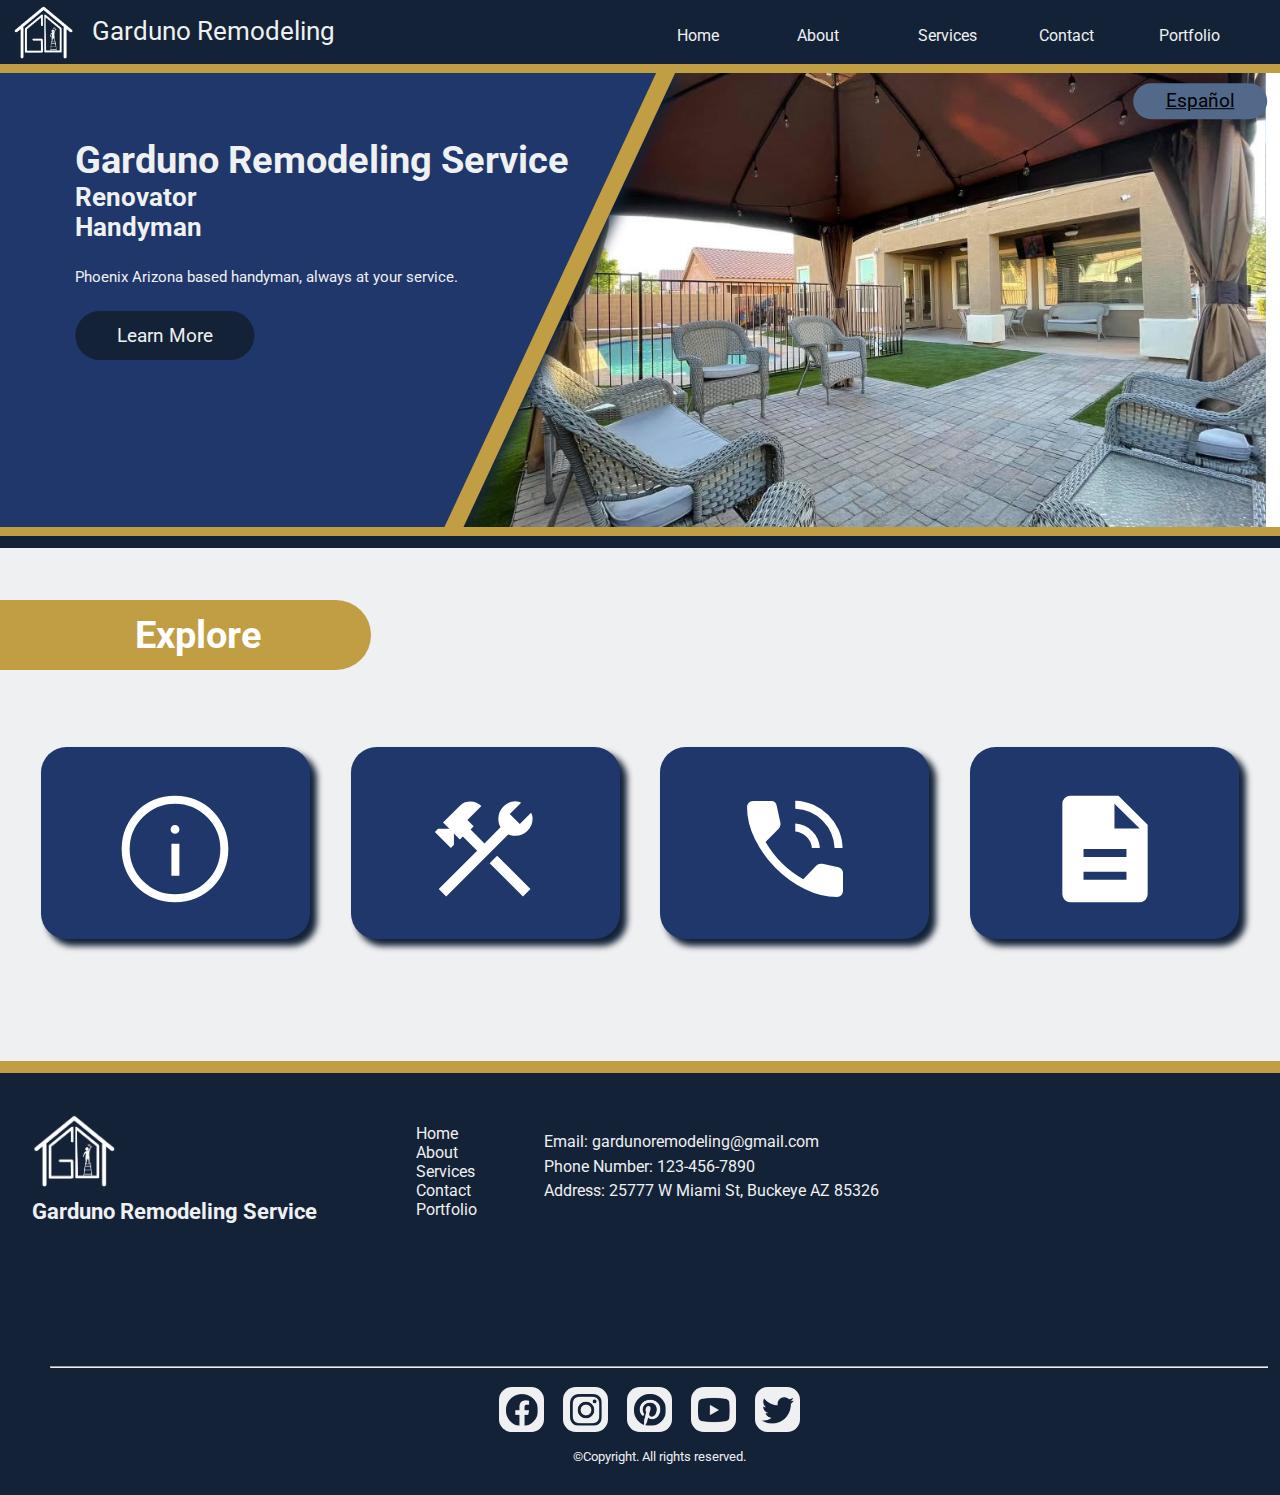
<file: index.html>
<!DOCTYPE html>
<lang="en">
<head>
    <meta charset="UTF-8">
    <meta http-equiv="X-UA-Compatible" content="IE=edge">
    <meta name="viewport" content="width=device-width, initial-scale=1.0">
    <title>Home - Garduno Remodeling</title>
    <link rel = "stylesheet" href = "css/style.css">
    <link rel="preconnect" href="https://fonts.googleapis.com">
<link rel="preconnect" href="https://fonts.gstatic.com" crossorigin>
<link href="https://fonts.googleapis.com/css2?family=Roboto&display=swap" rel="stylesheet">


</head>
<nav>
    <div class = "logo">
        <a href="index.html"><img src = "images/logo.png" alt = "Garduno Remodeling Logo"></a>
    </div>
    <a href="index.html"><p id = "navname">Garduno Remodeling</p></a>
    <div class = "navlinks">
        <a class="nav-lname" href = "index.html">Home</a>
        <a class="nav-lname" href = "about.html">About</a>
        <a class="nav-lname" href = "services.html">Services</a>
        <a class="nav-lname" href = "contact.html">Contact</a>
        <a class="nav-lname" href = "portfolio.html">Portfolio</a>
    </div>
</nav>
<body>
    <div class = "container">
        <div class = "transbutton">
            <a class = "translate" href = "indexSPA.html">Español</a>
        </div>
    </div>


    <div class = "main">
        <div class = "info">
            <div class = "unskew">
                <h1 id = "title">Garduno Remodeling Service</h1>
                    <h3 class = "subtitle">Renovator</h3>
                    <h3 class = "subtitle">Handyman</h3>
                    <p id = "shortsum">Phoenix Arizona based handyman, <br class="ss-vis"/>always at your service.</p>
                    <a class = "button" href = "services.html">Learn More</a>
            </div>
        </div>
    
        <div class = "img">
            <div id="stage">
                <a><img src="images/house.jpg"></a>
                <a><img class="sec-img" src="images/reviews.jpg"></a>
                <a><img class="third-img" src="images/aboutme.jpg"></a>
            </div>
        </div>
    </div>
   
    <div class = "bottom">
        <h5 class="page-title">Explore</h5>
        <div class = "links">
        <a href = "about.html">
            <div class = "homeitemtitle about">
                <img class="bottom-img" src="images/hp-about.svg">
                <p class="slide-text">About</p>
            </div>
        </a>
        <a href = "services.html">
            <div class = "homeitemtitle services">
                <img class="bottom-img" src="images/hp-services.svg">
                <p class="slide-text">Services</p>
            </div>
        </a>
        <a href = "contact.html">
            <div class = "homeitemtitle contact">
                <img class="bottom-img" src="images/hp-contact.svg">
                <p class="slide-text">Contact</p>
            </div>
        </a>
        <a href = "portfolio.html">
            <div class = "homeitemtitle portfolio">
                <img class="bottom-img" src="images/hp-portfolio.svg">
                <p class="slide-text">Portfolio</p>
            </div>
        </a>
        </div>
    </div>

    <footer>
        <div class = "footercontent">
            <div class = "footerhead">
                <img class = "footlogo" src = "images/logo.png">
                <h3>Garduno Remodeling Service</h3>
            </div>
            <div class = "footerlinks">
                <a href = "index.html">Home</a>
                <a href = "about.html">About</a>
                <a href = "services.html">Services</a>
                <a href = "contact.html">Contact</a>
                <a href = "portfolio.html">Portfolio</a>
            </div>
            <div class = "footerinfo">
                <p>Email: gardunoremodeling@gmail.com</p>
                <p>Phone Number: 123-456-7890</p>
                <p>Address: 25777 W Miami St, Buckeye AZ 85326</p>
            </div>
            <div class = "footermap">
                <iframe src="https://www.google.com/maps/embed?pb=!1m18!1m12!1m3!1d3330.234047223768!2d-112.6075039846573!3d33.41714198078363!2m3!1f0!2f0!3f0!3m2!1i1024!2i768!4f13.1!3m3!1m2!1s0x872b3545267995d7%3A0xe9d5143d83351e17!2s25777%20W%20Miami%20St%2C%20Buckeye%2C%20AZ%2085326!5e0!3m2!1sen!2sus!4v1643058168068!5m2!1sen!2sus" width="450" height="461" style="border:0;" allowfullscreen="" loading="lazy"></iframe>
            </div>
        </div>
        <hr id = "footline">
        <div class = "footersocials">
            <a href = "">
                <img src = "images/face.png">
            </a>
            <a href = "">
                <img src = "images/insta.png">
            </a>
            <a href = "">
                <img src = "images/pin.png">
            </a>
            <a href = "">
                <img src = "images/tube.png">
            </a>
            <a href = "">
                <img src = "images/twt.png">
            </a>
        </div>
        <p id = "copyright">&copy;Copyright. All rights reserved.</p>
    </footer>
</body>

<script>
    window.addEventListener("DOMContentLoaded", function(e) {

// Original JavaScript code by Chirp Internet: chirpinternet.eu
// Please acknowledge use of this code by including this header.

var stage = document.getElementById("stage");
var fadeComplete = function(e) { stage.appendChild(arr[0]); };
var arr = stage.getElementsByTagName("a");
for(var i=0; i < arr.length; i++) {
  arr[i].addEventListener("animationend", fadeComplete, false);
}

}, false);
</script>
</html>
</file>
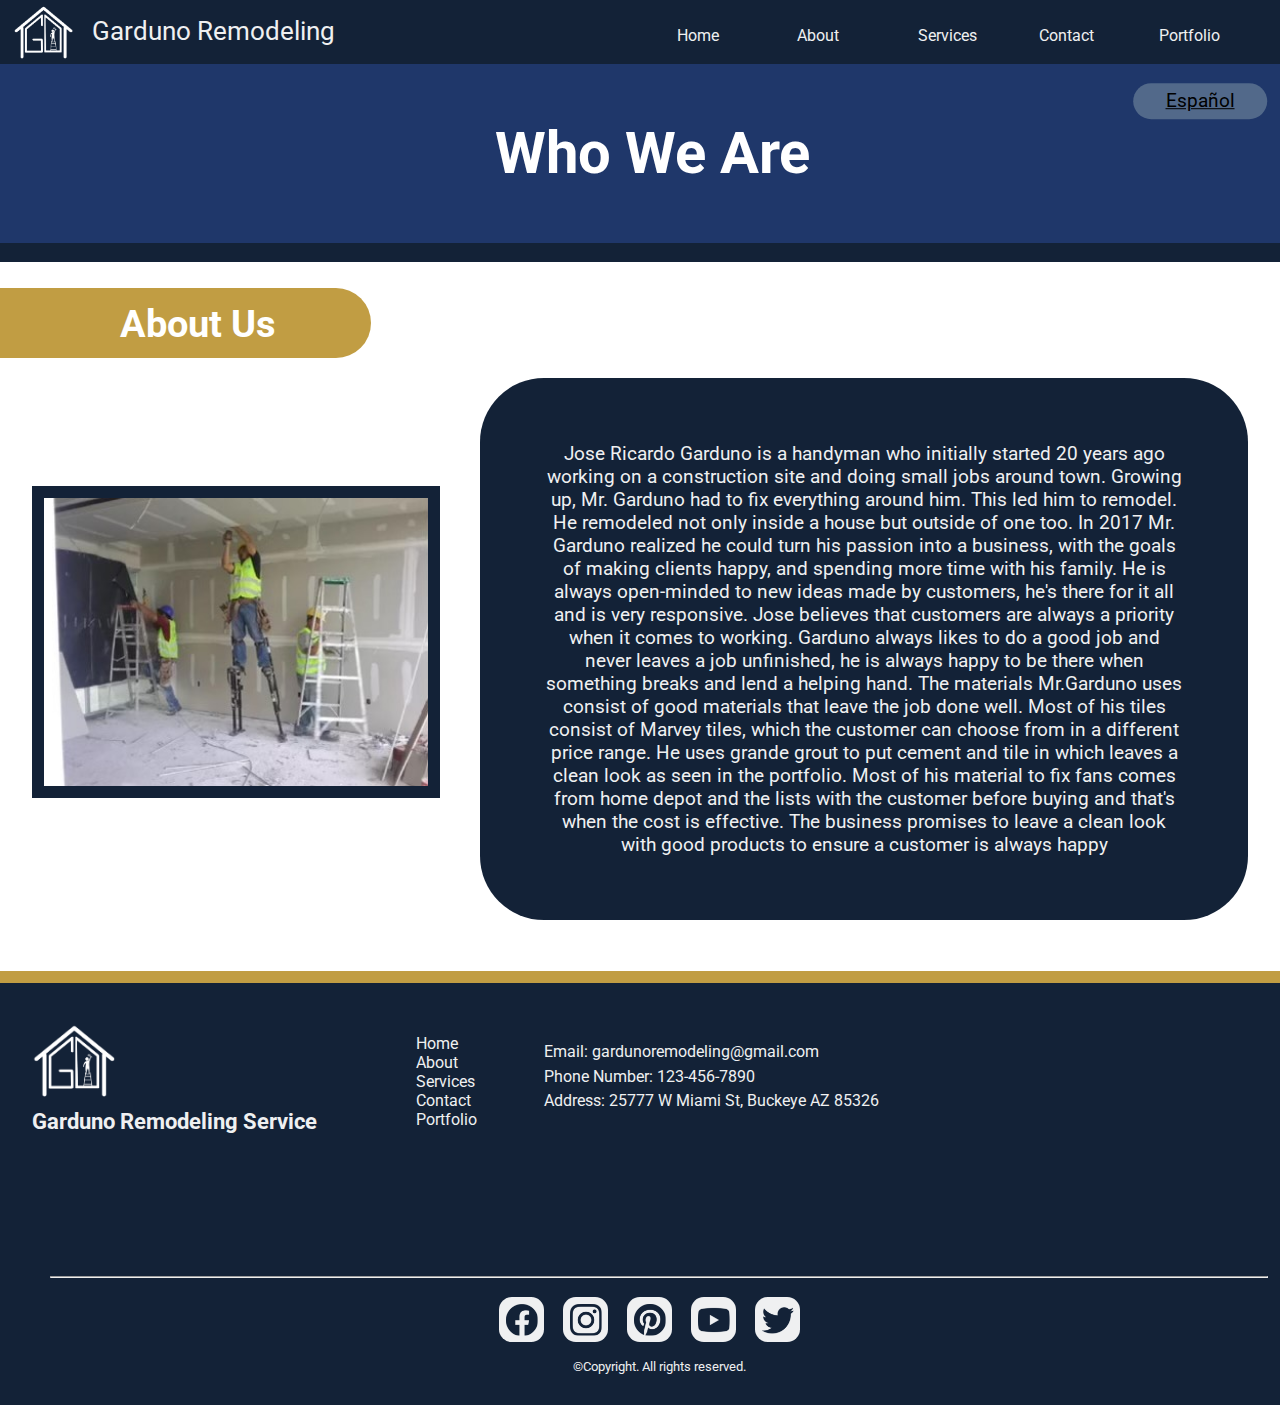
<file: about.html>
<!DOCTYPE html>
<html lang="en">
<head>
    <meta charset="UTF-8">
    <meta http-equiv="X-UA-Compatible" content="IE=edge">
    <meta name="viewport" content="width=device-width, initial-scale=1.0">
    <title>About</title>
    <link rel = "stylesheet" href = "css/style.css">
    <link rel="preconnect" href="https://fonts.googleapis.com">
<link rel="preconnect" href="https://fonts.gstatic.com" crossorigin>
<link href="https://fonts.googleapis.com/css2?family=Roboto&display=swap" rel="stylesheet">

</head>
<nav>
    <div class = "logo">
        <a href="index.html"><img src = "images/logo.png" alt = "Garduno Remodeling Logo"></a>
    </div>
    <a href="index.html"><p id = "navname">Garduno Remodeling</p></a>
    <div class = "navlinks">
        <a class="nav-lname" href = "index.html">Home</a>
        <a class="nav-lname" href = "about.html">About</a>
        <a class="nav-lname" href = "services.html">Services</a>
        <a class="nav-lname" href = "contact.html">Contact</a>
        <a class="nav-lname" href = "portfolio.html">Portfolio</a>
    </div>
</nav>
<body>
    <div class = "transbutton">
        <a class = "translate" href = "aboutSPA.html">Español</a>
    </div>

  <h1 id = "abthead">Who We Are</h1>
  <h5 class="page-title">About Us</h5>
  <div class = "abtmain">
    <div class = "abtmainimg">
        <img src = "images/aboutpg.JPG">
    </div>
    <div class = "abtmainmsg">
        <p>Jose Ricardo Garduno is a handyman who initially started 20 years ago working on a construction site and doing small jobs around town. Growing up, Mr. Garduno had to fix everything around him. This led him to remodel. He remodeled not only inside a house but outside of one too. In 2017 Mr. Garduno realized he could turn his passion into a business, with the goals of making clients happy, and spending more time with his family. He is always open-minded to new ideas made by customers, he's there for it all and is very responsive. Jose believes that customers are always a priority when it comes to working. Garduno always likes to do a good job and never leaves a job unfinished, he is always happy to be there when something breaks and lend a helping hand. The materials Mr.Garduno uses consist of good materials that leave the job done well. Most of his tiles consist of Marvey tiles, which the customer can choose from in a different price range. He uses grande grout to put cement and tile in which leaves a clean look as seen in the portfolio. Most of his material to fix fans comes from home depot and the lists with the customer before buying and that's when the cost is effective. The business promises to leave a clean look with good products to ensure a customer is always happy</p>
    </div>
  </div>
  <!-- <h2 id = "abtmid">The Faces Behind the Work</h2>
  <div class = "abtppl">
    <div>
        <img src = "images/abtperson1.jpg">
        <h4>John Doe</h4>
    </div>
    <div>
        <img src = "images/aboutme.jpg">
        <h4>John Doe</h4>
    </div>
    <div>
        <img src = "images/aboutme.jpg">
        <h4>John Doe</h4>
    </div>
  </div> -->
</body>



<footer>
    <div class = "footercontent">
        <div class = "footerhead">
            <img class = "footlogo" src = "images/logo.png">
            <h3>Garduno Remodeling Service</h3>
        </div>
        <div class = "footerlinks">
            <a href = "index.html">Home</a>
            <a href = "about.html">About</a>
            <a href = "services.html">Services</a>
            <a href = "contact.html">Contact</a>
            <a href = "portfolio.html">Portfolio</a>
        </div>
        <div class = "footerinfo">
            <p>Email: gardunoremodeling@gmail.com</p>
            <p>Phone Number: 123-456-7890</p>
            <p>Address: 25777 W Miami St, Buckeye AZ 85326</p>
        </div>
        <div class = "footermap">
            <iframe src="https://www.google.com/maps/embed?pb=!1m18!1m12!1m3!1d3330.234047223768!2d-112.6075039846573!3d33.41714198078363!2m3!1f0!2f0!3f0!3m2!1i1024!2i768!4f13.1!3m3!1m2!1s0x872b3545267995d7%3A0xe9d5143d83351e17!2s25777%20W%20Miami%20St%2C%20Buckeye%2C%20AZ%2085326!5e0!3m2!1sen!2sus!4v1643058168068!5m2!1sen!2sus" width="450" height="461" style="border:0;" allowfullscreen="" loading="lazy"></iframe>
        </div>
    </div>
    <hr id = "footline">
    <div class = "footersocials">
        <a href = "https://www.facebook.com/">
            <img src = "images/face.png">
        </a>
        <a href = "https://www.instagram.com/">
            <img src = "images/insta.png">
        </a>
        <a href = "https://www.pinterest.com/">
            <img src = "images/pin.png">
        </a>
        <a href = "https://www.youtube.com/">
            <img src = "images/tube.png">
        </a>
        <a href = "https://twitter.com/?lang=en">
            <img src = "images/twt.png">
        </a>
    </div>
    <p id = "copyright">&copy;Copyright. All rights reserved.</p>
</footer>
</html>
</file>
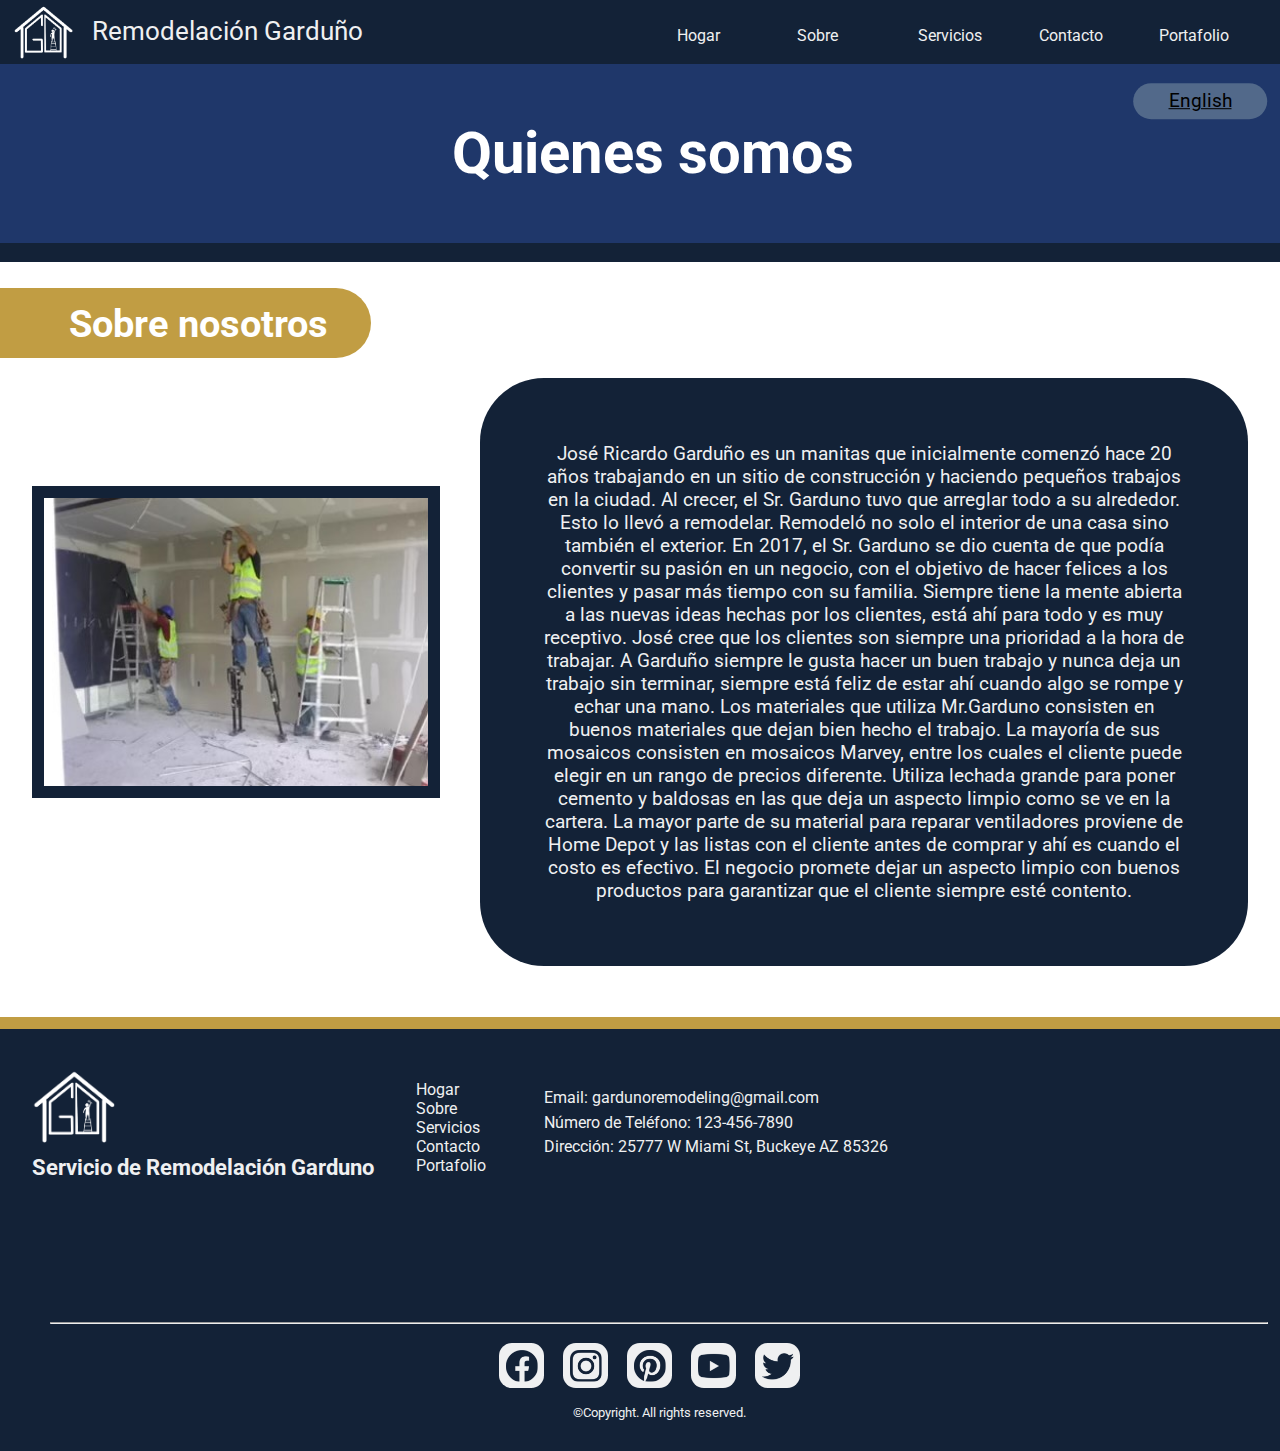
<file: aboutSPA.html>
<!DOCTYPE html>
<html lang="en">
<head>
    <meta charset="UTF-8">
    <meta http-equiv="X-UA-Compatible" content="IE=edge">
    <meta name="viewport" content="width=device-width, initial-scale=1.0">
    <title>About</title>
    <link rel = "stylesheet" href = "css/style.css">
    <link rel="preconnect" href="https://fonts.googleapis.com">
<link rel="preconnect" href="https://fonts.gstatic.com" crossorigin>
<link href="https://fonts.googleapis.com/css2?family=Roboto&display=swap" rel="stylesheet">

</head>
<nav>
    <div class = "logo">
        <a href="index.html"><img src = "images/logo.png" alt = "Garduno Remodeling Logo"></a>
    </div>
    <a href="index.html"><p id = "navname">Remodelación Garduño</p></a>
    <div class = "navlinks">
        <a class="nav-lname" href = "indexSPA.html">Hogar</a>
        <a class="nav-lname" href = "aboutSPA.html">Sobre</a>
        <a class="nav-lname" href = "servicesSPA.html">Servicios</a>
        <a class="nav-lname" href = "contactSPA.html">Contacto</a>
        <a class="nav-lname" href = "portfolioSPA.html">Portafolio</a>
    </div>
</nav>
<body>
        <div class = "transbutton">
            <a class = "translate" href = "about.html">English</a>
        </div>
    </div>

  <h1 id = "abthead">Quienes somos</h1>
  <h5 class="page-title">Sobre nosotros</h5>
  <div class = "abtmain">
    <div class = "abtmainimg">
        <img src = "images/aboutpg.JPG">
    </div>
    <div class = "abtmainmsg">
        <p>José Ricardo Garduño es un manitas que inicialmente comenzó hace 20 años trabajando en un sitio de construcción y haciendo pequeños trabajos en la ciudad. Al crecer, el Sr. Garduno tuvo que arreglar todo a su alrededor. Esto lo llevó a remodelar. Remodeló no solo el interior de una casa sino también el exterior. En 2017, el Sr. Garduno se dio cuenta de que podía convertir su pasión en un negocio, con el objetivo de hacer felices a los clientes y pasar más tiempo con su familia. Siempre tiene la mente abierta a las nuevas ideas hechas por los clientes, está ahí para todo y es muy receptivo. José cree que los clientes son siempre una prioridad a la hora de trabajar. A Garduño siempre le gusta hacer un buen trabajo y nunca deja un trabajo sin terminar, siempre está feliz de estar ahí cuando algo se rompe y echar una mano. Los materiales que utiliza Mr.Garduno consisten en buenos materiales que dejan bien hecho el trabajo. La mayoría de sus mosaicos consisten en mosaicos Marvey, entre los cuales el cliente puede elegir en un rango de precios diferente. Utiliza lechada grande para poner cemento y baldosas en las que deja un aspecto limpio como se ve en la cartera. La mayor parte de su material para reparar ventiladores proviene de Home Depot y las listas con el cliente antes de comprar y ahí es cuando el costo es efectivo. El negocio promete dejar un aspecto limpio con buenos productos para garantizar que el cliente siempre esté contento.</p>
    </div>
  </div>
  <!-- <h2 id = "abtmid">The Faces Behind the Work</h2>
  <div class = "abtppl">
    <div>
        <img src = "images/abtperson1.jpg">
        <h4>John Doe</h4>
    </div>
    <div>
        <img src = "images/aboutme.jpg">
        <h4>John Doe</h4>
    </div>
    <div>
        <img src = "images/aboutme.jpg">
        <h4>John Doe</h4>
    </div>
  </div> -->
</body>



<footer>
    <div class = "footercontent">
        <div class = "footerhead">
            <img class = "footlogo" src = "images/logo.png">
            <h3>Servicio de Remodelación Garduno</h3>
        </div>
        <div class = "footerlinks">
            <a href = "indexSPA.html">Hogar</a>
            <a href = "aboutSPA.html">Sobre</a>
            <a href = "servicesSPA.html">Servicios</a>
            <a href = "contactSPA.html">Contacto</a>
            <a href = "portfolioSPA.html">Portafolio</a>
        </div>
        <div class = "footerinfo">
            <p>Email: gardunoremodeling@gmail.com</p>
            <p>Número de Teléfono: 123-456-7890</p>
            <p>Dirección: 25777 W Miami St, Buckeye AZ 85326</p>
        </div>
        <div class = "footermap">
            <iframe src="https://www.google.com/maps/embed?pb=!1m18!1m12!1m3!1d3330.234047223768!2d-112.6075039846573!3d33.41714198078363!2m3!1f0!2f0!3f0!3m2!1i1024!2i768!4f13.1!3m3!1m2!1s0x872b3545267995d7%3A0xe9d5143d83351e17!2s25777%20W%20Miami%20St%2C%20Buckeye%2C%20AZ%2085326!5e0!3m2!1sen!2sus!4v1643058168068!5m2!1sen!2sus" width="450" height="461" style="border:0;" allowfullscreen="" loading="lazy"></iframe>
        </div>
    </div>
    <hr id = "footline">
    <div class = "footersocials">
        <a href = "">
            <img src = "images/face.png">
        </a>
        <a href = "">
            <img src = "images/insta.png">
        </a>
        <a href = "">
            <img src = "images/pin.png">
        </a>
        <a href = "">
            <img src = "images/tube.png">
        </a>
        <a href = "">
            <img src = "images/twt.png">
        </a>
    </div>
    <p id = "copyright">&copy;Copyright. All rights reserved.</p>
</footer>
</html>
</file>
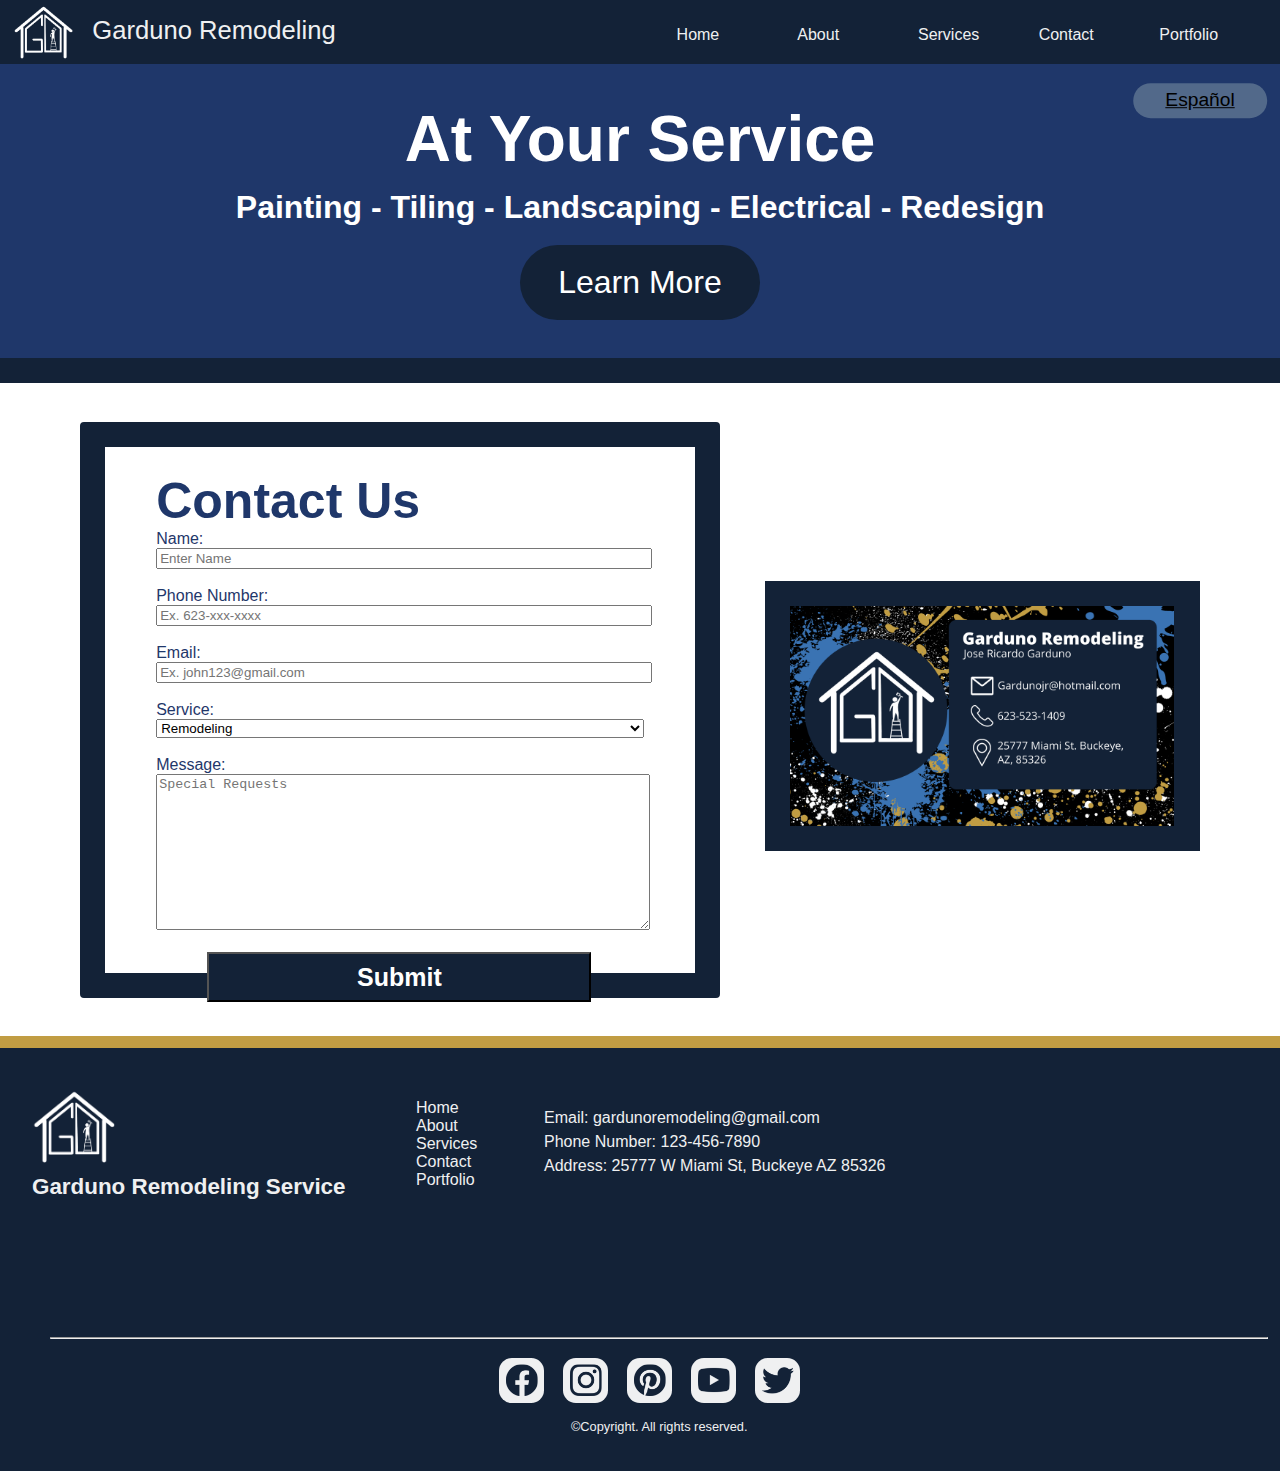
<file: contact.html>
<!DOCTYPE html>
<!-- saved from url=(0071)file:///Users/karismagarduno/Documents/FBLA%20Web%20Design/contact.html -->
<html lang="en"><head><meta http-equiv="Content-Type" content="text/html; charset=UTF-8">
    
    <meta http-equiv="X-UA-Compatible" content="IE=edge">
    <meta name="viewport" content="width=device-width, initial-scale=1.0">
    <title>Contact</title>
    <link rel="stylesheet" href="file:///Users/karismagarduno/Documents/FBLA%20Web%20Design/css/style.css">
    <link rel="preconnect" href="https://fonts.googleapis.com/">
<link rel="preconnect" href="https://fonts.gstatic.com/" crossorigin="">
<link href="css/style.css" rel="stylesheet">
</head>
<body>
    <nav>
        <div class = "logo">
            <a href="index.html"><img src = "images/logo.png" alt = "Garduno Remodeling Logo"></a>
        </div>
        <a href="index.html"><p id = "navname">Garduno Remodeling</p></a>
        <div class = "navlinks">
            <a class="nav-lname" href = "index.html">Home</a>
            <a class="nav-lname" href = "about.html">About</a>
            <a class="nav-lname" href = "services.html">Services</a>
            <a class="nav-lname" href = "contact.html">Contact</a>
            <a class="nav-lname" href = "portfolio.html">Portfolio</a>
        </div>
    </nav>

    <div class = "transbutton">
        <a class = "translate" href = "contactSPA.html">Español</a>
    </div>
    <div class="contactmain">
        <h2>At Your Service</h2>
            <h3>Painting - Tiling - Landscaping - Electrical - Redesign</h3>
            <a class="button1" href="services.html">Learn More</a>
    </div>



<div class="contactcontainer">

        <img class="contactinfo" src="images/card.png" alt="Garduno Business Card, Owner: Jose Ricardo Garduno, Email: Gardunojr@hotmail.com, Phone: 623-523-1409, Address: 25777 Miami St. Buckeye Arizona 85326">

        <iframe class="contactlocation" src="https://www.google.com/maps/embed?pb=!1m18!1m12!1m3!1d3330.234047223768!2d-112.6075039846573!3d33.41714198078363!2m3!1f0!2f0!3f0!3m2!1i1024!2i768!4f13.1!3m3!1m2!1s0x872b3545267995d7%3A0xe9d5143d83351e17!2s25777%20W%20Miami%20St%2C%20Buckeye%2C%20AZ%2085326!5e0!3m2!1sen!2sus!4v1643058168068!5m2!1sen!2sus" style="border:0;" allowfullscreen="" loading="lazy"></iframe>

        
    <form method="POST" enctype="multipart/form-data" name="EmailForm">
        <h4>Contact Us</h4>
        <label for="name">Name:</label><br>
        <input type="text" id="name" name="name" placeholder="Enter Name" required=""><br><br>
        <label for="number">Phone Number:</label>
        <input type="text" id="number" name="number" placeholder="Ex. 623-xxx-xxxx" required=""><br><br>
        <label for="email">Email:</label>
        <input type="email" id="email" name="email" placeholder="Ex. john123@gmail.com" required=""><br><br>
        <label for="serv">Service:</label>
        <select name="services" id="services" placeholder="ex. remodeling" required="">
            <option value="remodeling">Remodeling</option>
            <option value="tile">Tile</option>
            <option value="paint">Paint</option>
            <option value="landscaping">Landscaping</option>
            <option value="electrical">Electrical</option>
        </select><br><br>
        <label for="message">Message:</label>
        <textarea id="message" name="message" rows="10" placeholder="Special Requests"></textarea><br><br>
        <button type="submit" onclick="clearForm(); alert('The form successfully sent');">Submit</button>
    
    </form>
</div>


</body>
<footer>
    <div class = "footercontent">
        <div class = "footerhead">
            <img class = "footlogo" src = "images/logo.png">
            <h3>Garduno Remodeling Service</h3>
        </div>
        <div class = "footerlinks">
            <a href = "index.html">Home</a>
            <a href = "about.html">About</a>
            <a href = "services.html">Services</a>
            <a href = "contact.html">Contact</a>
            <a href = "portfolio.html">Portfolio</a>
        </div>
        <div class = "footerinfo">
            <p>Email: gardunoremodeling@gmail.com</p>
            <p>Phone Number: 123-456-7890</p>
            <p>Address: 25777 W Miami St, Buckeye AZ 85326</p>
        </div>
        <div class = "footermap">
            <iframe src="https://www.google.com/maps/embed?pb=!1m18!1m12!1m3!1d3330.234047223768!2d-112.6075039846573!3d33.41714198078363!2m3!1f0!2f0!3f0!3m2!1i1024!2i768!4f13.1!3m3!1m2!1s0x872b3545267995d7%3A0xe9d5143d83351e17!2s25777%20W%20Miami%20St%2C%20Buckeye%2C%20AZ%2085326!5e0!3m2!1sen!2sus!4v1643058168068!5m2!1sen!2sus" width="450" height="461" style="border:0;" allowfullscreen="" loading="lazy"></iframe>
        </div>
    </div>
    <hr id = "footline">
    <div class = "footersocials">
        <a href = "https://www.facebook.com/">
            <img src = "images/face.png">
        </a>
        <a href = "https://www.instagram.com/">
            <img src = "images/insta.png">
        </a>
        <a href = "https://www.pinterest.com/">
            <img src = "images/pin.png">
        </a>
        <a href = "https://www.youtube.com/">
            <img src = "images/tube.png">
        </a>
        <a href = "https://twitter.com/?lang=en">
            <img src = "images/twt.png">
        </a>
    </div>
    <p id = "copyright">&copy;Copyright. All rights reserved.</p>
</footer>
<script type="text/javascript">
    function clearForm(){
        var nameId = document.getElementById("name");
        nameId.value = "";
        var emailId = document.getElementById("email");
        emailId.value = "";
        var numberId = document.getElementById("number");
        number.value = "";
        var servicesId = document.getElementById("services");
        servicesId.value = "";
        var messageId = document.getElementById("message");
        messageId.value = "";
    }   

    const form = document.getElementById('form')
    const errorElement = document.getElementById('error')
    form.addEventListener('submit', (e) => {
        let messages = []
        if (name.value ==='' || name.value == null){
            messages.push
        }
    })
    function clearForm(){
        var nameId = document.getElementById("name");
        nameId.value = "";
        var emailId = document.getElementById("email");
        emailId.value = "";
        var numberId = document.getElementById("number");
        number.value = "";
        var servicesId = document.getElementById("services");
        servicesId.value = "";
        var messageId = document.getElementById("message");
        messageId.value = "";
    }   
</script>
</html>
</file>
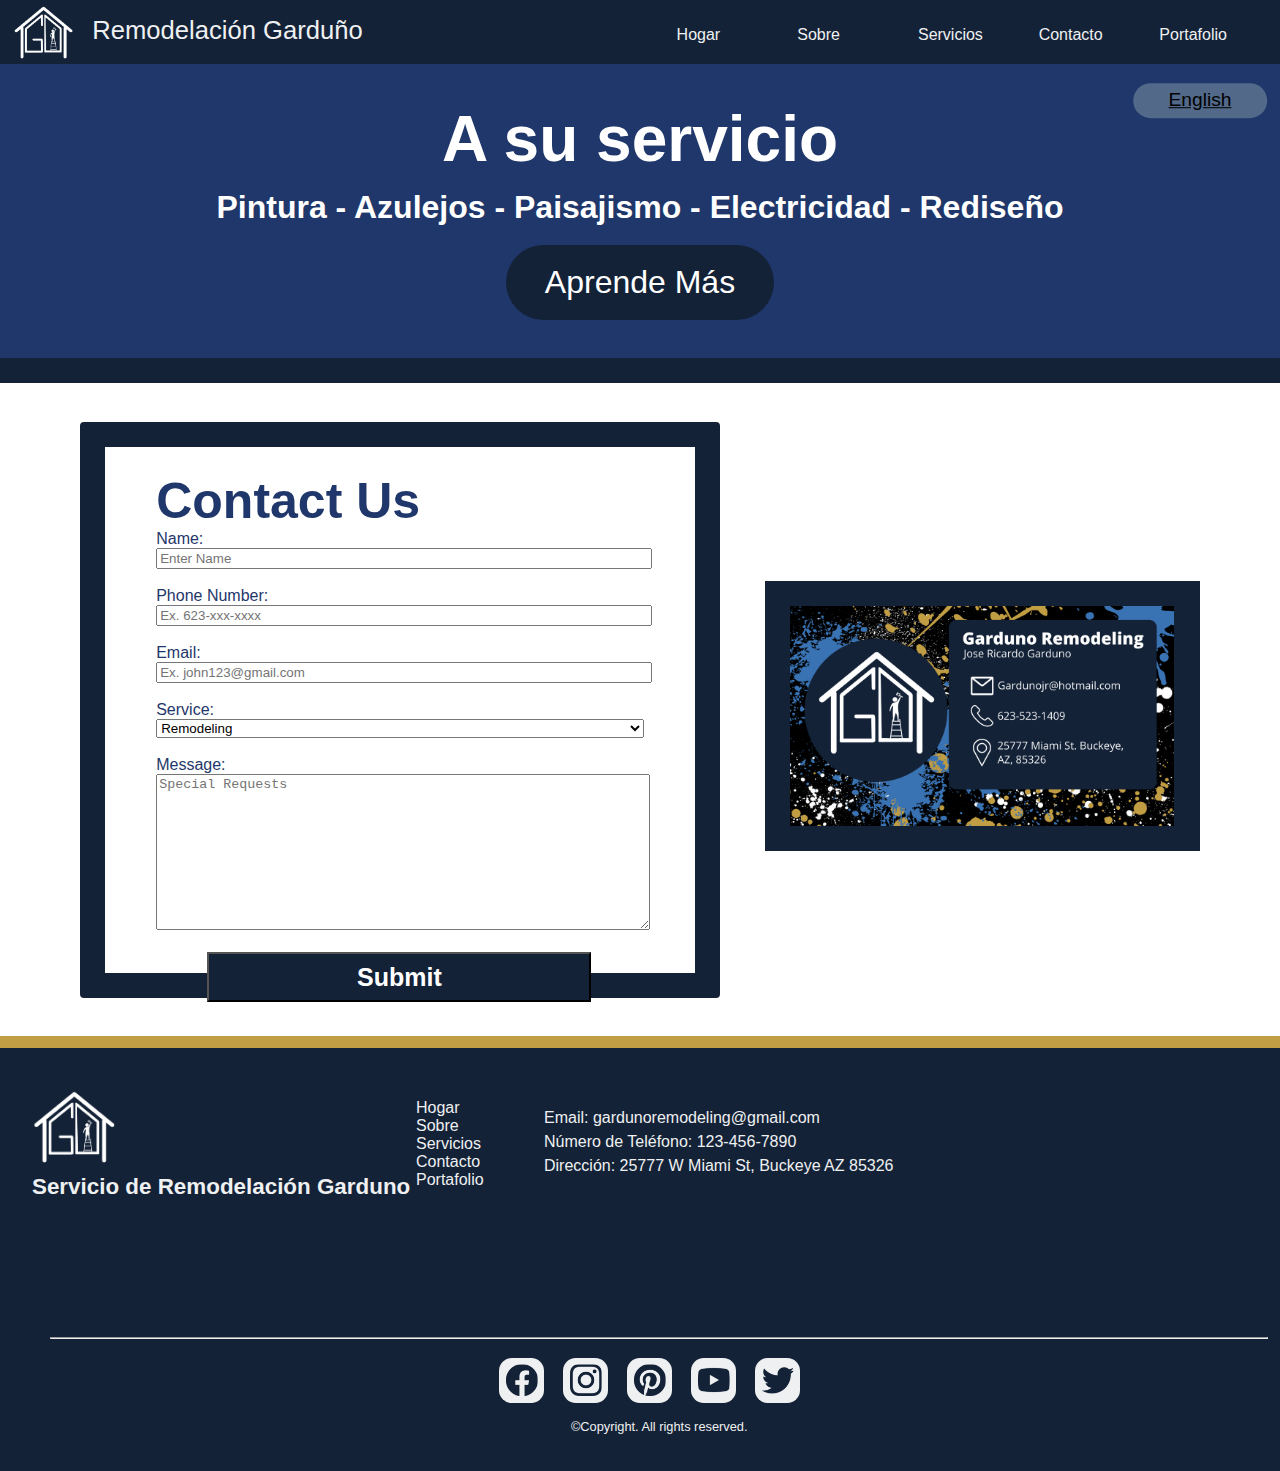
<file: contactSPA.html>
<!DOCTYPE html>
<!-- saved from url=(0071)file:///Users/karismagarduno/Documents/FBLA%20Web%20Design/contact.html -->
<html lang="en"><head><meta http-equiv="Content-Type" content="text/html; charset=UTF-8">
    
    <meta http-equiv="X-UA-Compatible" content="IE=edge">
    <meta name="viewport" content="width=device-width, initial-scale=1.0">
    <title>Contact</title>
    <link rel="stylesheet" href="file:///Users/karismagarduno/Documents/FBLA%20Web%20Design/css/style.css">
    <link rel="preconnect" href="https://fonts.googleapis.com/">
<link rel="preconnect" href="https://fonts.gstatic.com/" crossorigin="">
<link href="css/style.css" rel="stylesheet">
</head>
<body>
    <nav>
        <div class = "logo">
            <a href="index.html"><img src = "images/logo.png" alt = "Garduno Remodeling Logo"></a>
        </div>
        <a href="index.html"><p id = "navname">Remodelación Garduño</p></a>
        <div class = "navlinks">
            <a class="nav-lname" href = "indexSPA.html">Hogar</a>
            <a class="nav-lname" href = "aboutSPA.html">Sobre</a>
            <a class="nav-lname" href = "servicesSPA.html">Servicios</a>
            <a class="nav-lname" href = "contactSPA.html">Contacto</a>
            <a class="nav-lname" href = "portfolioSPA.html">Portafolio</a>
        </div>
    </nav>
    <body>
        <div class = "container">
            <div class = "transbutton">
                <a class = "translate" href = "contact.html">English</a>
            </div>
        </div>
    <div class="contactmain">
        <h2>A su servicio</h2>
            <h3>Pintura - Azulejos - Paisajismo - Electricidad - Rediseño</h3>
            <a class="button1" href="services.html">Aprende Más</a>
    </div>



<div class="contactcontainer">

        <img class="contactinfo" src="images/card.png" alt="Garduno Business Card, Owner: Jose Ricardo Garduno, Email: Gardunojr@hotmail.com, Phone: 623-523-1409, Address: 25777 Miami St. Buckeye Arizona 85326">

        <iframe class="contactlocation" src="https://www.google.com/maps/embed?pb=!1m18!1m12!1m3!1d3330.234047223768!2d-112.6075039846573!3d33.41714198078363!2m3!1f0!2f0!3f0!3m2!1i1024!2i768!4f13.1!3m3!1m2!1s0x872b3545267995d7%3A0xe9d5143d83351e17!2s25777%20W%20Miami%20St%2C%20Buckeye%2C%20AZ%2085326!5e0!3m2!1sen!2sus!4v1643058168068!5m2!1sen!2sus" style="border:0;" allowfullscreen="" loading="lazy"></iframe>

        
    <form method="POST" enctype="multipart/form-data" name="EmailForm">
        <h4>Contact Us</h4>
        <label for="name">Name:</label><br>
        <input type="text" id="name" name="name" placeholder="Enter Name" required=""><br><br>
        <label for="number">Phone Number:</label>
        <input type="text" id="number" name="number" placeholder="Ex. 623-xxx-xxxx" required=""><br><br>
        <label for="email">Email:</label>
        <input type="email" id="email" name="email" placeholder="Ex. john123@gmail.com" required=""><br><br>
        <label for="serv">Service:</label>
        <select name="services" id="services" placeholder="ex. remodeling" required="">
            <option value="remodeling">Remodeling</option>
            <option value="tile">Tile</option>
            <option value="paint">Paint</option>
            <option value="landscaping">Landscaping</option>
            <option value="electrical">Electrical</option>
        </select><br><br>
        <label for="message">Message:</label>
        <textarea id="message" name="message" rows="10" placeholder="Special Requests"></textarea><br><br>
        <button type="submit" onclick="clearForm(); alert('The form successfully sent');">Submit</button>
    
    </form>
</div>


</body>
<footer>
    <div class = "footercontent">
        <div class = "footerhead">
            <img class = "footlogo" src = "images/logo.png">
            <h3>Servicio de Remodelación Garduno</h3>
        </div>
        <div class = "footerlinks">
            <a href = "indexSPA.html">Hogar</a>
        <a href = "aboutSPA.html">Sobre</a>
        <a href = "servicesSPA.html">Servicios</a>
        <a href = "contactSPA.html">Contacto</a>
        <a href = "portfolioSPA.html">Portafolio</a>
        </div>
        <div class = "footerinfo">
            <p>Email: gardunoremodeling@gmail.com</p>
            <p>Número de Teléfono: 123-456-7890</p>
            <p>Dirección: 25777 W Miami St, Buckeye AZ 85326</p>
        </div>
        <div class = "footermap">
            <iframe src="https://www.google.com/maps/embed?pb=!1m18!1m12!1m3!1d3330.234047223768!2d-112.6075039846573!3d33.41714198078363!2m3!1f0!2f0!3f0!3m2!1i1024!2i768!4f13.1!3m3!1m2!1s0x872b3545267995d7%3A0xe9d5143d83351e17!2s25777%20W%20Miami%20St%2C%20Buckeye%2C%20AZ%2085326!5e0!3m2!1sen!2sus!4v1643058168068!5m2!1sen!2sus" width="450" height="461" style="border:0;" allowfullscreen="" loading="lazy"></iframe>
        </div>
    </div>
    <hr id = "footline">
    <div class = "footersocials">
        <a href = "">
            <img src = "images/face.png">
        </a>
        <a href = "">
            <img src = "images/insta.png">
        </a>
        <a href = "">
            <img src = "images/pin.png">
        </a>
        <a href = "">
            <img src = "images/tube.png">
        </a>
        <a href = "">
            <img src = "images/twt.png">
        </a>
    </div>
    <p id = "copyright">&copy;Copyright. All rights reserved.</p>
</footer>
<script type="text/javascript">
    function clearForm(){
        var nameId = document.getElementById("name");
        nameId.value = "";
        var emailId = document.getElementById("email");
        emailId.value = "";
        var numberId = document.getElementById("number");
        number.value = "";
        var servicesId = document.getElementById("services");
        servicesId.value = "";
        var messageId = document.getElementById("message");
        messageId.value = "";
    }   

    const form = document.getElementById('form')
    const errorElement = document.getElementById('error')
    form.addEventListener('submit', (e) => {
        let messages = []
        if (name.value ==='' || name.value == null){
            messages.push
        }
    })
    function clearForm(){
        var nameId = document.getElementById("name");
        nameId.value = "";
        var emailId = document.getElementById("email");
        emailId.value = "";
        var numberId = document.getElementById("number");
        number.value = "";
        var servicesId = document.getElementById("services");
        servicesId.value = "";
        var messageId = document.getElementById("message");
        messageId.value = "";
    }   
</script>
</html>
</file>
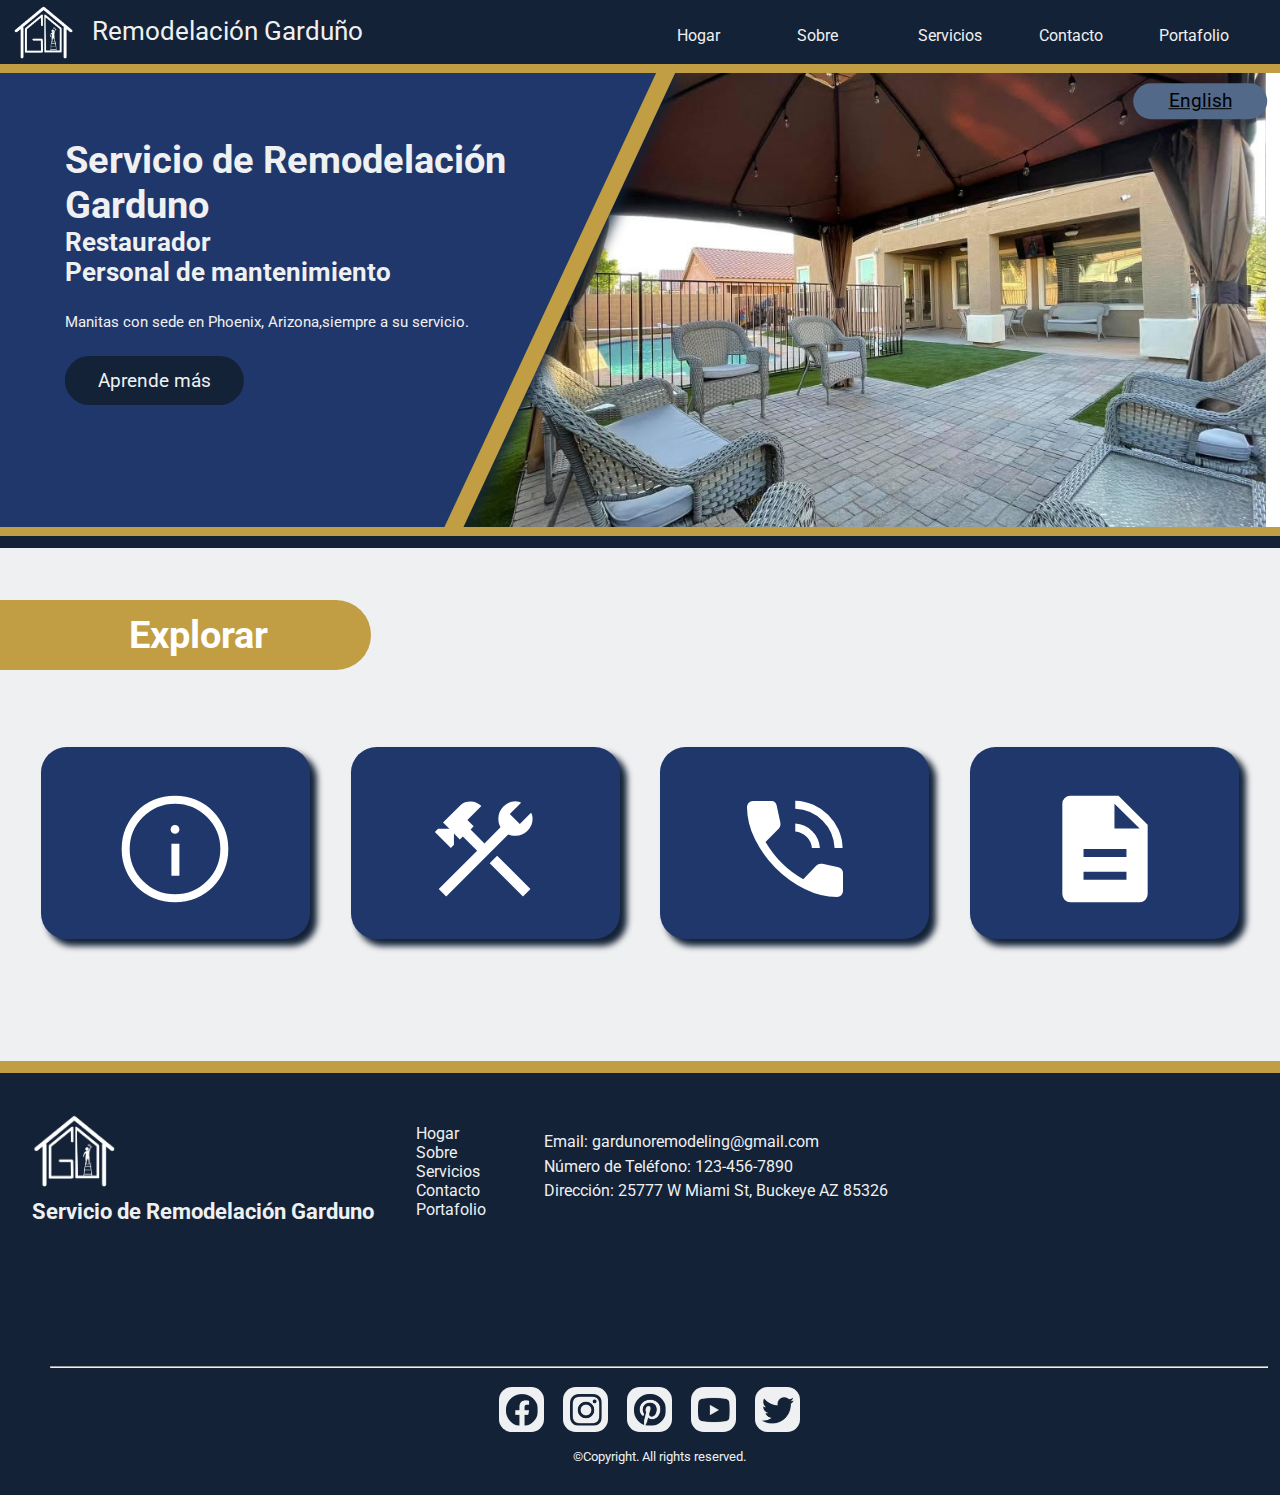
<file: indexSPA.html>
<!DOCTYPE html>
<lang="en">
<head>
    <meta charset="UTF-8">
    <meta http-equiv="X-UA-Compatible" content="IE=edge">
    <meta name="viewport" content="width=device-width, initial-scale=1.0">
    <title>Home - Garduno Remodeling</title>
    <link rel = "stylesheet" href = "css/style.css">
    <link rel="preconnect" href="https://fonts.googleapis.com">
<link rel="preconnect" href="https://fonts.gstatic.com" crossorigin>
<link href="https://fonts.googleapis.com/css2?family=Roboto&display=swap" rel="stylesheet">


</head>
<nav>
    <div class = "logo">
        <a href="index.html"><img src = "images/logo.png" alt = "Garduno Remodeling Logo"></a>
    </div>
    <a href="index.html"><p id = "navname">Remodelación Garduño</p></a>
    <div class = "navlinks">
        <a class="nav-lname" href = "indexSPA.html">Hogar</a>
        <a class="nav-lname" href = "aboutSPA.html">Sobre</a>
        <a class="nav-lname" href = "servicesSPA.html">Servicios</a>
        <a class="nav-lname" href = "contactSPA.html">Contacto</a>
        <a class="nav-lname" href = "portfolioSPA.html">Portafolio</a>
    </div>
</nav>
<body>
    <div class = "container">
        <div class = "transbutton">
            <a class = "translate" href = "index.html">English</a>
        </div>
    </div>


    <div class = "main">
        <div class = "info">
            <div class = "unskew">
                <h1 id = "title">Servicio de Remodelación Garduno</h1>
                    <h3 class = "subtitle">Restaurador</h3>
                    <h3 class = "subtitle">Personal de mantenimiento</h3>
                    <p id = "shortsum">Manitas con sede en Phoenix, Arizona,<br class="ss-vis"/>siempre a su servicio.</p>
                    <a class = "button" href = "services.html">Aprende más</a>
            </div>
        </div>
    
        <div class = "img">
            <div id="stage">
                <a><img src="images/house.jpg"></a>
                <a><img class="sec-img" src="images/reviews.jpg"></a>
                <a><img class="third-img" src="images/aboutme.jpg"></a>
            </div>
        </div>
    </div>
   
    <div class = "bottom">
        <h5 class="page-title">Explorar</h5>
        <div class = "links">
        <a href = "about.html">
            <div class = "homeitemtitle about">
                <img class="bottom-img" src="images/hp-about.svg">
                <p class="slide-text">Sobre</p>
            </div>
        </a>
        <a href = "services.html">
            <div class = "homeitemtitle services">
                <img class="bottom-img" src="images/hp-services.svg">
                <p class="slide-text">Servicios</p>
            </div>
        </a>
        <a href = "contact.html">
            <div class = "homeitemtitle contact">
                <img class="bottom-img" src="images/hp-contact.svg">
                <p class="slide-text">Contacto</p>
            </div>
        </a>
        <a href = "portfolio.html">
            <div class = "homeitemtitle portfolio">
                <img class="bottom-img" src="images/hp-portfolio.svg">
                <p class="slide-text">PortaGfolio</p>
            </div>
        </a>
        </div>
    </div>

    <footer>
        <div class = "footercontent">
            <div class = "footerhead">
                <img class = "footlogo" src = "images/logo.png">
                <h3>Servicio de Remodelación Garduno</h3>
            </div>
            <div class = "footerlinks">
                <a href = "indexSPA.html">Hogar</a>
            <a href = "aboutSPA.html">Sobre</a>
            <a href = "servicesSPA.html">Servicios</a>
            <a href = "contactSPA.html">Contacto</a>
            <a href = "portfolioSPA.html">Portafolio</a>
            </div>
            <div class = "footerinfo">
                <p>Email: gardunoremodeling@gmail.com</p>
                <p>Número de Teléfono: 123-456-7890</p>
                <p>Dirección: 25777 W Miami St, Buckeye AZ 85326</p>
            </div>
            <div class = "footermap">
                <iframe src="https://www.google.com/maps/embed?pb=!1m18!1m12!1m3!1d3330.234047223768!2d-112.6075039846573!3d33.41714198078363!2m3!1f0!2f0!3f0!3m2!1i1024!2i768!4f13.1!3m3!1m2!1s0x872b3545267995d7%3A0xe9d5143d83351e17!2s25777%20W%20Miami%20St%2C%20Buckeye%2C%20AZ%2085326!5e0!3m2!1sen!2sus!4v1643058168068!5m2!1sen!2sus" width="450" height="461" style="border:0;" allowfullscreen="" loading="lazy"></iframe>
            </div>
        </div>
        <hr id = "footline">
        <div class = "footersocials">
            <a href = "">
                <img src = "images/face.png">
            </a>
            <a href = "">
                <img src = "images/insta.png">
            </a>
            <a href = "">
                <img src = "images/pin.png">
            </a>
            <a href = "">
                <img src = "images/tube.png">
            </a>
            <a href = "">
                <img src = "images/twt.png">
            </a>
        </div>
        <p id = "copyright">&copy;Copyright. All rights reserved.</p>
    </footer>
</body>

<script>
    window.addEventListener("DOMContentLoaded", function(e) {

// Original JavaScript code by Chirp Internet: chirpinternet.eu
// Please acknowledge use of this code by including this header.

var stage = document.getElementById("stage");
var fadeComplete = function(e) { stage.appendChild(arr[0]); };
var arr = stage.getElementsByTagName("a");
for(var i=0; i < arr.length; i++) {
  arr[i].addEventListener("animationend", fadeComplete, false);
}

}, false);
</script>
</html>
</file>
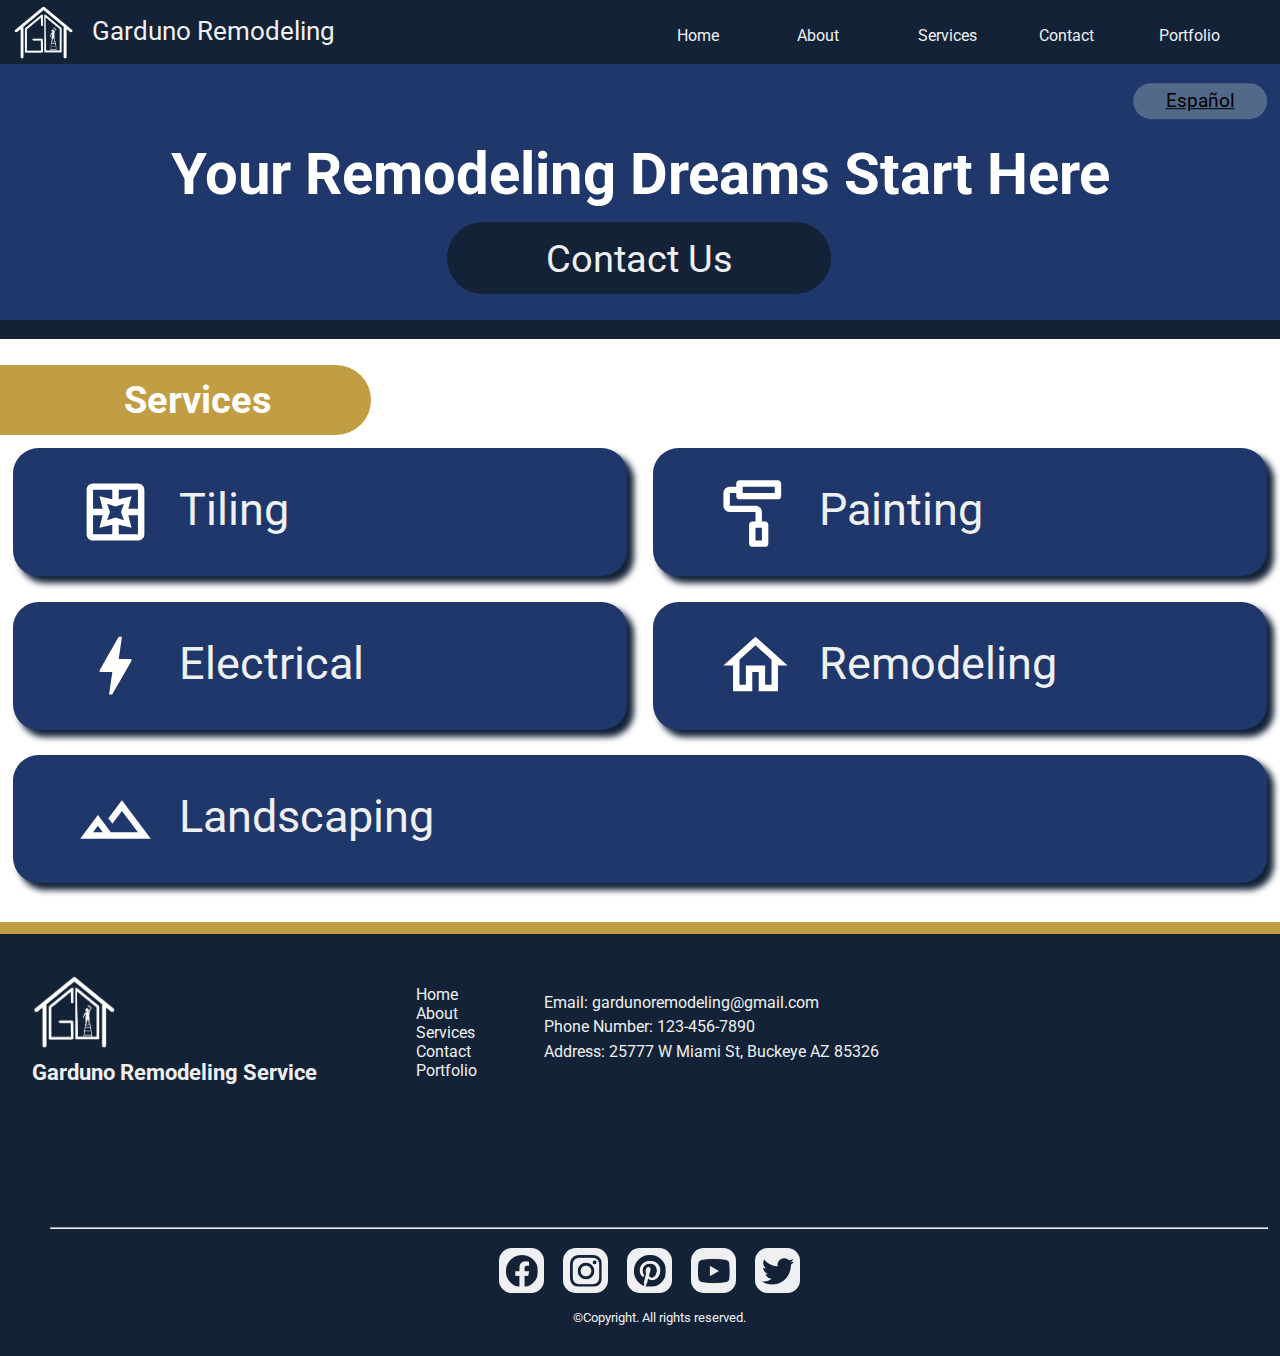
<file: services.html>
<!DOCTYPE html>
<html>
<head>
    <meta charset="UTF-8">
    <meta http-equiv="X-UA-Compatible" content="IE=edge">
    <meta name="viewport" content="width=device-width, initial-scale=1.0">
    <title>Services</title>
    <link rel = "stylesheet" href = "css/style.css">
    <link rel="preconnect" href="https://fonts.googleapis.com">
    <link rel="preconnect" href="https://fonts.gstatic.com" crossorigin>
    <link href="https://fonts.googleapis.com/css2?family=Roboto&display=swap" rel="stylesheet">
</head>
<nav>
    <div class = "logo">
        <a href="index.html"><img src = "images/logo.png" alt = "Garduno Remodeling Logo"></a>
    </div>
    <a href="index.html"><p id = "navname">Garduno Remodeling</p></a>
    <div class = "navlinks">
        <a class="nav-lname" href = "index.html">Home</a>
        <a class="nav-lname" href = "about.html">About</a>
        <a class="nav-lname" href = "services.html">Services</a>
        <a class="nav-lname" href = "contact.html">Contact</a>
        <a class="nav-lname" href = "portfolio.html">Portfolio</a>
    </div>
</nav>
<body>
    <div class = "transbutton">
        <a class = "translate" href = "servicesSPA.html">Español</a>
    </div>
        <div class="checkout">
            <h3>Your Remodeling Dreams Start Here</h3>
            <a href="contact.html">Contact Us</a>
        </div>

    <h5 class="page-title">Services</h5>
<div class="service-links">

    <div class="service-item t-sib" id="t1">
        <img src="images/services-tile.svg" id="t1-img">
        <p class="service-name" id="t1-p">Tiling</p>
        <div class="service-drop tiling">
            <h6 class="info-title">What you can expect:</h6>
            <ul class="service-list">
                <li>Floors, showers, and kitchens</li>
                <li>Preparing work areas by removing old tiles; filling gaps, crack and holes; and ensuring all surfaces are clean</li>
                <li>Flush tile work</li>
                <li>All tiles are spaced and aligned</li>
                <li>Grouting tiles and cleaning the surface of excess grout</li>
                <li>Waterproofing tiles</li>
            </ul>
        </div>
    </div>

    <div class="service-item p-sib" id="p2">
        <img src="images/services-paint.svg">
        <p class="service-name">Painting</p>
        <div class="service-drop painting">
            <h6 class="info-title">What you can expect:</h6>
            <ul class="service-list">
                <li>Residential Painting</li>
                <li>Applying paint on interior and exterior surfaces</li>
                <li>Old paint removal</li>
                <li>Selection of materials and mixing colors</li>
                <li>Filling holes and sealing corners</li>
                <li>Leaving the work site clean</li>
            </ul>
        </div>
    </div>

    <div class="service-item e-sib">
        <img src="images/services-electrical.svg">
        <p class="service-name">Electrical</p>
        <div class="service-drop electrical">
            <h6 class="info-title">What you can expect:</h6>
            <ul class="service-list">
                <li>Trim and crown molding replacement</li>
                <li>Gutter cleaning</li>
                <li>Cabinet repairs</li>
                <li>Interior and exterior painting</li>
                <li>Door and window framing or replacement</li>
                <li>Drywall repairs</li>
                <li>Basic fixture replacements</li>
                <li>Tile and backsplash installation</li>
            </ul>
        </div>
    </div>

    <div class="service-item r-sib">
        <img src="images/services-remodeling.svg">
        <p class="service-name">Remodeling</p>
        <div class="service-drop remodeling">
            <h6 class="info-title">What you can expect:</h6>
            <ul class="service-list">
                <li>Trim and crown molding replacement</li>
                <li>Gutter cleaning</li>
                <li>Cabinet repairs</li>
                <li>Interior and exterior painting</li>
                <li>Door and window framing or replacement</li>
                <li>Drywall repairs</li>
                <li>Basic fixture replacements</li>
                <li>Tile and backsplash installation</li>
            </ul>
        </div>

    </div>

    <div class="service-item landscapingservice">
        <img src="images/services-landscaping.svg">
        <p class="service-name">Landscaping</p>
        <div class="service-drop landscaping">
            <h6 class="info-title">What you can expect:</h6>
            <ul class="service-list">
                <li>Mowing, edging and fertilizing lawns</li>
                <li>Weeding and mulching landscape beds</li>
                <li>Trimming small trees, hedges and shrubs</li>
                <li>Removing unwanted, dead or damaged trees</li>
                <li>Planting shrubs, flowers and trees</li>
                <li>Watering gardens, lawns and landscapes</li>
            </ul>
        </div>

    </div>

</div>
        
    <footer>
        <div class = "footercontent">
            <div class = "footerhead">
                <img class = "footlogo" src = "images/logo.png">
                <h3>Garduno Remodeling Service</h3>
            </div>
            <div class = "footerlinks">
                <a href = "index.html">Home</a>
                <a href = "about.html">About</a>
                <a href = "services.html">Services</a>
                <a href = "contact.html">Contact</a>
                <a href = "portfolio.html">Portfolio</a>
            </div>
            <div class = "footerinfo">
                <p>Email: gardunoremodeling@gmail.com</p>
                <p>Phone Number: 123-456-7890</p>
                <p>Address: 25777 W Miami St, Buckeye AZ 85326</p>
            </div>
            <div class = "footermap">
                <iframe src="https://www.google.com/maps/embed?pb=!1m18!1m12!1m3!1d3330.234047223768!2d-112.6075039846573!3d33.41714198078363!2m3!1f0!2f0!3f0!3m2!1i1024!2i768!4f13.1!3m3!1m2!1s0x872b3545267995d7%3A0xe9d5143d83351e17!2s25777%20W%20Miami%20St%2C%20Buckeye%2C%20AZ%2085326!5e0!3m2!1sen!2sus!4v1643058168068!5m2!1sen!2sus" width="450" height="461" style="border:0;" allowfullscreen="" loading="lazy"></iframe>
            </div>
        </div>
        <hr id = "footline">
        <div class = "footersocials">
            <a href = "">
                <img src = "images/face.png">
            </a>
            <a href = "">
                <img src = "images/insta.png">
            </a>
            <a href = "">
                <img src = "images/pin.png">
            </a>
            <a href = "">
                <img src = "images/tube.png">
            </a>
            <a href = "">
                <img src = "images/twt.png">
            </a>
        </div>
        <p id = "copyright">&copy;Copyright. All rights reserved.</p>
    </footer>

</body>
<script>
    document.getElementById("p2").onmouseover = function() {mouseOver()};
    document.getElementById("p2").onmouseout = function() {mouseOut()};

     function mouseOver() {
        // var t1con = document.getElementById('t1');
        //     t1con.setAttribute('class', 't2');

        //  document.getElementById("t2").style.height = "40vw";
        //  document.getElementById("t2").style.transition = "all 2s";
        //  document.getElementById("t-img").style.width = "30vw";
        //  document.getElementById("t-img").style.left = "7vw";
        //  document.getElementById("t-p").style.opacity = "0";
     }
     function mouseOut() {
        // var t1con = document.getElementById('t1');
        //     t1con.removeAttribute('class', 't2 t-sib service-item');

        //  document.getElementById("t2").style.height = "10vw";
        //  document.getElementById("t2").style.transition = "all 1s";
        //  document.getElementById("t-img").style.width = "12vw";
        //  document.getElementById("t-img").style.left = "3vw";
        //  document.getElementById("t-p").style.opacity = "1";
     }


     // let current = document.querySelector('.p-sib');
     // let prevSiblings = current.previousElementSibling;
     // console.log(prevSiblings);
 </script>
</html>
</file>
<file: css/style.css>
*{
    width: 100%;
    margin: 0;
}
body{
    overflow-x: hidden;
}
nav{
    display: flex;
    flex-wrap: nowrap;
    background-color: #132237;
    height: 8vw;
    width: 100vw;
}
    .nav-lname:hover{
        text-decoration: underline;
    }
#navname{
    font-size: 3vw;
    color: #EFF0F1;
    font-family: 'Roboto', sans-serif;
    padding-top: 2.25vw;
    padding-left: 1vw;
}
.logo{
    width: 16vw;
    padding-left: 1vw;
    padding-top: .25vw;
}
.navlinks{
    display: flex;
    justify-content: flex-end;
    padding-top: 3.25vw;
    padding-right: 3vw;
}
    .nav-lname {
        text-decoration: none;
        color: #EFF0F1;
        font-family: 'Roboto', sans-serif;
        font-size: 1.85vw;
    }
/*  */
/* NAV RESPONSIVENESS */
/*  */
    @media only screen and (min-width: 600px) {
    
    nav{
        height: 5vw;
    }
       .nav-lname {
           font-size: 1.25vw;
       } 

    .logo{
        width: 10vw;
        padding-left: 1vw;
    }
        #navname{
            font-size: 2vw;
            padding-left: 1.5vw;
            padding-top: 1.25vw;
        }
    .navlinks{
        padding-top: 2vw;
        padding-right: 0vw;
    }

    }
/* END NAV RESPONSIVENESS */


/*  */
/* SLIDESHOW */
/*  */
.img{
    grid-area: img;
    width: 65vw;
    height: 5vw;
    z-index: -1;
    transform: translate(-18vw, -7.5vw);
}
#stage {
    margin: auto;
  }

  #stage a {
    position: absolute;
  }
  #stage a img {
    padding: 5px;
  }

  #stage a:nth-of-type(1) {
    animation-name: fader;
    animation-delay: 4s;
    animation-duration: 1s;
    z-index: 20;
  }
  #stage a:nth-of-type(2) {
    z-index: 10;
  }
  #stage a:nth-of-type(n+3) {
    display: none;
  }

  @keyframes fader {
    from { opacity: 1.0; }
    to   { opacity: 0.0; }
  }
        .sec-img{
            transform: translate(0vw, -20vh);
        }
        .third-img {
            transform: translate(3vw, 10vh);
            transition: transform 2s;
        }
/* END OF SLIDESHOW */


/*  */
/* HOMEPAGE RESPONSIVENESS */
/*  */
@media only screen and (max-width: 1200px)   {
    .main {
        height:auto;
    }

    .sec-img{
        transform: translate(0vw, -8vh);
    }
    .third-img{
        transition: transform 2s;
        transform: translate(0vw, 0vh);
    }
}
/*  */



@media only screen and (min-width: 100px)  {
.main{
    display: grid;
    grid-template-areas:
    "info img";
    max-height: 35vh;
    border-top: .75vw solid #C19D43;
    border-bottom: .75vw solid #C19D43;
    overflow: hidden;
    width: 100vw;
}

.info{
    grid-area: info;
    background-color: #1F376A;
    padding: 5.5vw;
    transform: skew(-25deg) translateX(-18.5vw);
    height: 25.5vw;
    border-right: 1.5vw solid #C19D43;
    box-shadow: #132237 .5vw .2vw 1vw;
    color: #EFF0F1
}
        #title{
            color: #EFF0F1;
            font-size: 3.5vw;
            font-family: 'Roboto', sans-serif;
        }
        .subtitle{
            color: #EFF0F1;
            font-family: 'Roboto', sans-serif;
            font-size: 2.8vw;
        }
        #shortsum{
            font-size: 2.25vw;
            padding-top: 2vw;
            font-family: 'Roboto', sans-serif;
        }
.unskew{
    transform: skew(25deg) translateX(17.5vw);
    width: 45vw;
}
.button{
    background-color: #132237;
    border-radius: 5vw;
    padding: 1vw 2vw;
    color: #EFF0F1;
    text-decoration: none;
    width: 15vw;
    font-size: 2.5vw;
    font-family: 'Roboto', sans-serif;
    display: flex;
    flex-flow: column;
    align-items: center;
    margin-top: 2vw;
}
    .button:hover{
        background-color: #C19D43;
        color: #132237;
    }

.bottom{
    width:100vw;
    position: relative;
    background-color: #EFF0F1;
    padding-top: 2vw;
    padding-bottom: 5vh;
    border-top: 1vw solid #132237;
}

.translate{
    position: absolute;
    background-color: #52698a;
    color: black;
    font-size: 2.5vw;
    font-family: 'Roboto', sans-serif;
    text-align: center;
    width: 15vw;
    padding: .5vw .25vw;
    border-radius: 5vw;
}
    .translate a{
        text-decoration: none;
    }
.transbutton{
    display: flex;
    justify-content: flex-end;
    transform:translate(-1vw, 2vw);
}
    .links {
      grid-template-columns: auto;
      grid-template-areas:
      "about"
      "services"
      "contact"
      "portfolio";
      row-gap: 5vw;
      display: grid;
      width: 100vw;
      text-align: center;
      align-content: center;
      height: 80vw;
      justify-content: center;
      padding: 5vw 7.5vw 0vw 7.5vw;
      padding-left: 0vw ;
      font-family: 'Roboto', sans-serif;
    }
    .links div{
        text-align: center;
        height: 9.5vw;
        width: 21vw;
        background-color: #1F376A;
        color: #EFF0F1;
        border-radius: 2vw;
        transition: all .5s;
        overflow: hidden;
        z-index: 1;
    }
        .links a{
            text-decoration: none;
        }

            /* .links div:hover{
                background-color:  #52698a;
            } */
            .slide-text{
                transition:all 2s;
                opacity: 1;
                position:relative;
                left: 50vw;
            }
                .homeitemtitle:hover .slide-text{
                    transition: all 1s;
                    opacity: 1;
                    left:-8vw;
                }

            .bottom-img{
                position:relative;
                left:8vw;
                transition:all 2s;
                width: 12vw;
            }
            .homeitemtitle:hover .bottom-img{
                transition: all 1s;
                left:-15vw;
            }




    
        .page-title {
            background-color: #C19D43;
            color:white;
            border-top-right-radius: 5vw;
            border-bottom-right-radius: 5vw;
            width: 25vw;
            text-align: center;
            padding: 2vw 2vw 2vw 5vw;
            font-size: 5vw;
            font-family: 'Roboto', sans-serif;
            margin-top: 2vw;
        }    
    nav a{
        text-decoration: none;
        color: white;
        font-family: 'Roboto', sans-serif;
        font-size: 1.5vw;
    }
    .name{
        grid-area: name;
        color: white;
        padding-top: 1.5vw;
        font-family: 'Roboto', sans-serif;
        transform:translateX(-7.5vw);
        font-size: 1.5vw;
    }
        .bottom{
            background-color: #EFF0F1;
            padding-top: 2vw;
            position: relative;
        }
        .homeitemtitle{
            font-size: 7.5vw;
            box-shadow: .5vw .5vw .5vw #132237;
            padding: 3.5vw 30vw;
            text-decoration: none;
            display:flex;
        }
        
            .homeitemtitle a{
                font-size: 5vw;
                text-decoration: none;
                color: #EFF0F1;
                font-family: 'Roboto', sans-serif;
            }
        .homeitemtitle:hover{
            box-shadow: .5vw .5vw .5vw #1F376A;
        }
        h5{
            background-color: #C19D43;
            border-top-right-radius: 5vw;
            border-bottom-right-radius: 5vw;
            width: 35vw;
            text-align: center;
            padding: .75vw;
            font-size: 7vw;
            font-family: 'Roboto', sans-serif;
        }
    }
@media only screen and (min-width: 600px)   {

    .main{
        display: grid;
        grid-template-areas:
        "info img";
        max-height: 56vh;
        border-top: .75vw solid #C19D43;
        border-bottom: .75vw solid #C19D43;
        overflow: hidden;
    
    }
        .main-outline{
            border-bottom: 1vw solid #132237;
        }
    
    
    .info{
        grid-area: info;
        background-color: #1F376A;
        padding: 5vw;
        transform: skew(-25deg) translateX(-18.5vw);
        height: 25.5vw;
        border-right: 1.5vw solid #C19D43;
        box-shadow: #132237 .5vw .2vw 1vw;
        color: #EFF0F1;
    }
        #title{
            color: #EFF0F1;
            font-size: 3vw;
            font-family: 'Roboto', sans-serif;
        }
        .subtitle{
            color: #EFF0F1;
            font-family: 'Roboto', sans-serif;
            font-size: 2vw;
        }
        #shortsum{
            font-size: 1.15vw;
            padding-top: 2vw;
            font-family: 'Roboto', sans-serif;
        }
            .ss-vis{
                display: none;
            }

    .unskew{
        transform: skew(25deg) translateX(17.5vw);
        width: 40vw;
    }
    .button{
        background-color: #132237;
        border-radius: 5vw;
        padding: 1vw 2vw;
        color: #EFF0F1;
        text-decoration: none;
        width: 10vw;
        font-size: 1.5vw;
        font-family: 'Roboto', sans-serif;
        display: flex;
        flex-flow: column;
        align-items: center;
        margin-top: 2vw;
    }
        .button:hover{
            background-color: #C19D43;
            color: #132237;
        }
.translate{
    position: absolute;
    background-color: #52698a;
    color: black;
    font-size: 1.5vw;
    font-family: 'Roboto', sans-serif;
    text-align: center;
    width: 10vw;
    padding: .5vw .25vw;
    border-radius: 5vw;
}
    .translate a{
        text-decoration: none;
    }
.transbutton{
    display: flex;
    justify-content: flex-end;
    transform:translate(-1vw, 1.5vw);
}
    .links {
      grid-template-columns: auto auto auto auto;
      grid-template-areas:
      "about services contact portfolio";
      display: grid;
        text-align: center;
        align-content: center;
        height: 25vw;
        justify-content: space-evenly;
        padding: 1vw 0;
    }
    .links a{
        text-decoration: none;
    }

    .page-title {
        background-color: #C19D43;
        color:white;
        border-top-right-radius: 5vw;
        border-bottom-right-radius: 5vw;
        width: 25vw;
        text-align: center;
        padding: 1vw;
        font-size: 3vw;
        font-family: 'Roboto', sans-serif;
        margin-top: 2vw;
        padding-left: 3vw;
    }
    nav a{
      text-decoration: none;
      color: white;
      font-family: 'Roboto', sans-serif;
      font-size: 1vw;
  }
  .homeitemtitle{
    font-size: 2vw;
    box-shadow: .5vw .5vw .5vw #132237;
    padding: 0 0;
    padding-top: 5.5vw;
    text-decoration: none;
    display: block;
}
.bottom{
    background-color: #EFF0F1;
    padding-top: 2vw;
    position: relative;
}
    .homeitemtitle a{
        font-size: 2.5vw;
        text-decoration: none;
        color: #EFF0F1;
        font-family: 'Roboto', sans-serif;
    }
.homeitemtitle:hover{
    box-shadow: .5vw .5vw .5vw #1F376A;
}
.about{
        grid-area: about;
        height: 25vw;
        width: 20vw;
    }
    .services{
        grid-area: services;
        height: 25vw;
        width: 20vw;
    }
    .contact{
        grid-area: contact;
        height: 25vw;
        width: 20vw;
    }
    .portfolio{
        grid-area: portfolio;
        height: 25vw;
        width: 20vw;
    }

            .slide-text{
                transition:all 2s;
                opacity: 1;
                position:relative;
                left:0vw;
                top: 0vw;
            }
                .homeitemtitle:hover .slide-text{
                    transition: all 1s;
                    opacity: 1;
                    left:0vw;
                    top: -5vw;
                }

            .bottom-img{
                position:relative;
                left:0vw;
                transition:all 2s;
                width: 10vw;
                top: -2.5vw;
                color: white;
            }
            .homeitemtitle:hover .bottom-img{
                transition: all 1s;
                left:0vw;
                top: -4.5vw;
            }

h5{
    background-color: #C19D43;
    border-top-right-radius: 5vw;
    border-bottom-right-radius: 5vw;
    width: 20vw;
    text-align: center;
    padding: .5vw;
    font-size: 2vw;
    font-family: 'Roboto', sans-serif;
}
}

@media only screen and (min-width: 100px)  {
    footer {
        padding: 1.5vw;
        background-color: #132237;
        height: 50vw;
        border-top: 1vw solid #C19D43;
        color: #EFF0F1;  
        font-family: 'Roboto', sans-serif; 
      }
.footlogo{
    width: 6.5vw;
}
.footerhead{
    grid-area: foothead;
}
    .footerhead h3{
        font-size: 3vw;
    }
    .footercontent{
        display: grid;
        grid-template-columns: 30% 40% 30%;
        grid-template-areas: 
        "foothead footinfo footinfo"
        "footlinks footmap footmap";
        margin: 1.5vw 5vw;
        margin-left: 1vw;
    }
.footerlinks{
    margin-top: 1vw;
    column-count: 2;
    text-align: center;
    margin-bottom: 10vw;
}
    .footerlinks a{
        grid-area: footlinks;
        color: #EFF0F1;
        font-size: 2.5vw;
        text-decoration: none;
        display: flex;
        flex-direction: column;
    }
.footerinfo{
    grid-area: footinfo;
    font-size: 2.5vw;
    line-height: 3vw;
    padding-left: 2.5vw;
    margin-top: 1.5vw;
}
.footermap{
    grid-area: footmap;
    text-align: center;
}
    .footermap iframe{
        height: 15vw;
        width: 50vw;
        margin-left: -10vw;
        margin-bottom: -10vw;
    }
#footline{
    width: 95%;
    margin: auto;
}
.footersocials{
    display: flex;
    flex-direction: row;
    width: 60vw;
    margin: auto;
    padding-top: 1.5vw;
}
    .footersocials a{
        border-radius: 5vw;
    }
    .footersocials a img{
        width: 6.5vw;
        background-color: #EFF0F1;
        padding: .5vw;
        border-radius: 1vw;
    }
    #copyright{
        text-align: center;
        font-size: 2vw;
        padding-top: 1vw;
    }
 
    }
  
    @media only screen and (min-width: 600px)   {
        footer {
            padding: 1.5vw;
            background-color: #132237;
            height: 30vw;
            border-top: 1vw solid #C19D43;
            color: #EFF0F1;  
            font-family: 'Roboto', sans-serif; 
          }
          nav a{
            text-decoration: none;
            color: white;
            font-family: 'Roboto', sans-serif;
            font-size: 1vw;
        }
    
    .footlogo{
        width: 6.5vw;
    }
    .footerhead{
        grid-area: foothead;
    }
        .footerhead h3{
            font-size: 1.75vw;
        }
        .footercontent{
            display: grid;
            grid-template-columns: 30% 2.5% 5% 30% 30%;
            grid-template-areas: 
            "foothead footlinks footlinks footinfo footmap";
            margin: 1.5vw 5vw;
            margin-left: 1vw;
        }
        .footerlinks{
            column-count: 1;
        }
        .footerlinks a{
            grid-area: footlinks;
            color: #EFF0F1;
            font-size: 1.25vw;
            text-decoration: none;
            display: flex;
            flex-direction: column;
        }
    .footerinfo{
        grid-area: footinfo;
        font-size: 1.25vw;
        line-height: 1.9vw;
        padding-left: 2.5vw;
        margin-top: 1.5vw;
    }
    .footermap{
        grid-area: footmap;
        text-align: center;
    }
        .footermap iframe{
            height: 12.5vw;
            margin-left: 0;
            width: 20vw;
            margin-bottom: 1.5vw;
        }
    #footline{
        width: 95%;
        margin: auto;
    }
    .footersocials{
        display: flex;
        flex-direction: row;
        width: 25vw;
        margin: auto;
        padding-top: 1.5vw;
    }
        .footersocials a{
            border-radius: 5vw;
        }
        .footersocials a img{
            width: 2.5vw;
            background-color: #EFF0F1;
            padding: .5vw;
            border-radius: 1vw;
        }
        #copyright{
            text-align: center;
            font-size: 1vw;
            padding-top: 1vw;
        }
    
    }

/*  */
/* END OF HOMEPAGE */
/*  */

/*  */
/* CONTACT */
/*  */

@media only screen and (min-width: 100px)  {
.contactmain{
    text-align: center;
    color: #ffffff;
    font-family: 'Roboto', sans-serif;
    background-color: #1F376A;
    height: 30vw;
    padding-top: 7vw;
    border-bottom: 2vw solid #132237;
}
    .contactmain h2{
        text-align: center;
        font-size: 6vw;
        margin-bottom: 1vw;
    }
    .contactmain h3{
        font-size: 3.5vw;
        margin-bottom: 5vw;
    }
.button1{
        background-color: #132237;
        border-radius: 5vw;
        color: white;
        padding: 2vw 4vw;
        text-align: center;
        text-decoration: none;
        font-size: 4.5vw;
        cursor: pointer;
}
    .button1:hover{
        background-color: #C19D43;
    }


.contactcontainer{
    display: grid;
    grid-template-columns: auto;
    height: auto;
    justify-content: center;
    margin-top: 3vw;
}
    .contactinfo{
        background-color: #132237;
        padding: 2vw;
        width: 80vw;
        margin-left: 3.5vw;
        margin-bottom: 2vw;
    }
    .contactlocation{
        display: none;
    }
    
    form{
        text-align:left;
        background-color: white;
        width: 90vw;
        height: auto;
        padding: 2vw 4vw;
        display: inline-block;
        border: 2vw solid #132237;
        border-radius: 4px;
        box-sizing: border-box;
        font-family: 'Roboto', sans-serif;
        color:#1F376A;
        margin-bottom: 3vw;
    }

    h4{
        font-size: 50px;;
    }
    form button{
        background-color:#132237;
        width: 50vw;
        height: 50px;
        font-size: 25px;
        font-weight: bold;
        text-align: center;
        color: white;
        cursor: pointer;
        margin-left: 11vw;
    }
    
}

@media only screen and (min-width: 600px)  {
    .contactmain{
        text-align: center;
        color: #ffffff;
        font-family: 'Roboto', sans-serif;
        background-color: #1F376A;
        height: 20vw;
        padding-top: 3vw;
        border-bottom: 2vw solid #132237;
    }
        .contactmain h2{
            text-align: center;
            font-size: 5vw;
            margin-bottom: 1vw;
        }
        .contactmain h3{
            font-size: 2.5vw;
            margin-bottom: 3vw;
        }
    .button1{
            background-color: #132237;
            border-radius: 5vw;
            color: white;
            padding: 1.5vw 3vw;
            text-align: center;
            text-decoration: none;
            font-size: 2.5vw;
            cursor: pointer;
    }
        .button1:hover{
            background-color: #C19D43;
        }
    
    
    .contactcontainer{
        display: grid;
        grid-template-columns: auto auto;
        grid-template-rows: auto auto;
        height: auto;
        justify-content: center;
        align-items: center;
        margin-top: 3vw;
    }
        .contactinfo{
            background-color: #132237;
            padding: 2vw;
            width: 30vw;
            margin-left: 3.5vw;
            margin-bottom: 2vw;
        }
        .contactlocation{
            width: 30vw;
            height: 20vw;
        }
        
        form{
            width: 50vw;
            height: 45vw;
            padding: 2vw 4vw;
            margin-bottom: 3vw;
            grid-area: 1 / 1 / 2 / 1;
        }
    
        h4{
            font-size: 50px;;
        }
        form button{
            background-color:#132237;
            width: 30vw;
            margin-left: 4vw;
        }
        
    }

/*  */
/* END OF CONTACT */
/*  */



 /*ABOUT PAGE*/

 @media only screen and (min-width: 100px)  {
    #abthead{
        display: flex;
        justify-content: center;
        align-items: center;
        font-size: 4.5vw;
        color: white;
        font-family: 'Roboto', sans-serif;
        padding: 1vw;
        background-color: #1F376A;
        text-align: center;
        height: 12vw;
        border-bottom:1.5vw solid #132237;
    }
    #abtmid{
        font-size: 2.5vw;
        color: white;
        font-family: 'Roboto', sans-serif;
        padding: 1vw;
        background-color: #1F376A;
        text-align: center;
        border-top:1vw solid #132237;
        border-bottom:1vw solid #132237;
    }
    .abtmain{
        display: grid;
        grid-template-columns: auto auto auto;
        margin-bottom: 1vw;
    }
    .abtmainimg{
        width: 30vw;
        grid-column: 1/3;
        margin: 2.5vw;
        margin-top: 10vw;
    }
        .abtmainimg img{
        border: 1vw solid #132237;
        }
    .abtmainmsg{
        width: 50vw;
        grid-column: 3/span 2;
        font-size: 1.5vw;
        background-color: #132237;
        text-align: center;
        color:#EFF0F1;
        font-family: 'Roboto', sans-serif;
        margin: 1.5vw;
        margin-top: 1.5vw;
        margin-bottom: 3vw;
        border-radius: 5vw;
        padding: 5vw;
    }

    .abtppl{
        display: flex;
        flex-direction: row;
        justify-content: space-around;
    }
        .abtppl div{
            text-align: center;
            padding: 1vw;
            padding-bottom: 1.5vw;
            background-color: #1F376A;
            margin: 4vw;
            color:#EFF0F1;
            font-family: 'Roboto', 'sans-serif';
            font-size: 2.5vw;
        }
        .abtppl div h4{
            padding-top: .5vw;
        }

}

@media only screen and (max-width: 1200px)   {
  #abthead{
        font-size: 7.5vw;
        color: white;
        font-family: 'Roboto', sans-serif;
        padding: 3vw;
        background-color: #1F376A;
        text-align: center;
        border-bottom:2vw solid #132237;
    }
    #abtmid{
        font-size: 6vw;
        color: white;
        font-family: 'Roboto', sans-serif;
        padding: 3vw;
        background-color: #1F376A;
        text-align: center;
        border-top:2vw solid #132237;
        border-bottom:2vw solid #132237;
    }
    .abtmain{
        display: flex;
        flex-direction: column;
        margin-bottom: 1vw;
    }
    .abtmainimg{
        width: 82vw;
        margin-top: 2.5vw;
        margin: 5vw;
    }
        .abtmainimg img{
        border: 2vw solid #132237;
        }
    .abtmainmsg{
        width: 83.5vw;
        font-size: 4vw;
        background-color: #132237;
        text-align: center;
        color:#EFF0F1;
        font-family: 'Roboto', sans-serif;
        margin-top: 1.5vw;
        margin-bottom: 5vw;
        border-radius: 5vw;
        padding: 3vw;
    }

    .abtppl{
        display: flex;
        flex-direction: column;
        justify-content: space-around;
    }
        .abtppl div{
            width: 82.5vw;
            text-align: center;
            padding: 3vw;
            padding-bottom: 1.5vw;
            background-color: #132237;
            margin: 4vw;
            color:#EFF0F1;
            font-family: 'Roboto', 'sans-serif';
            font-size: 2.5vw;
        }
        .abtppl div h4{
            padding-top: .5vw;
            font-size: 7.5vw;
        }
}
/*  */
/*ABOUT PAGE END*/
/*  */

#cntctform{
    width: 100%;
}

/*  */
/* Services */
/*  */
@media only screen and (min-width: 100px)  {
.checkout{
    display: grid;
    justify-content: center;
    background-color: #1F376A;
    margin-bottom: 2vw;
    height: 25vw;
    border-bottom:1.5vw solid #132237;
}
    .checkout h3{
        margin-top: 6vw;
        font-size: 5.8vw;
        color: white;
        font-family: 'Roboto', sans-serif;
        padding: 1vw;
    }
    .checkout a{
        position: relative;
        display: flex;
        justify-content: center;
        align-items: center;
        background-color: #132237;
        color: #EFF0F1;
        font-size: 3vw;
        border-radius: 5vw;
        width:30vw;
        text-decoration: none;
        font-family: 'Roboto', sans-serif;
        left: 35%;
        bottom: 2vw;
}
        .checkout a:hover{
            background-color: #C19D43;
        }

/* Service Links */
.service-links {
    display: flex;
    flex-direction: column;
    align-content: center;
    height: auto;
    justify-content: center;
    padding: 5vw 7.5vw 4vw 9vw;
    font-family: 'Roboto', sans-serif;
  }
  .service-links .service-item{
      transition: all 2s;
      height: 20vw;
      width: 80vw;
      background-color: #1F376A;
      color: #EFF0F1;
      border-radius: 2vw;
      transition: all .5s;
      overflow: hidden;
      z-index: 1;
      margin-bottom: 5vw;
  }


      .service-item{
        transition: all 1s;
        font-size: 7.5vw;
        box-shadow: .5vw .5vw .5vw #132237;
        text-decoration: none;
        display:flex;
        height: 20vw;
    }
        .service-item img{
            transition: all 1s;
            width: 12vw;
            height: auto;
            padding: 2vw;
            position: relative;
            left: 3vw;
        }
        .service-item p{
            transition: all 1s;
            position: relative;
            top: 6vw;
            left: 3vw;
        }
        .service-drop{
            opacity: 0;
            top: 12vw;
            left: -15vw;
        }
            .info-title{
                font-size: 3.5vw;
                color:white;
                padding-top: 3vw;
            }
            .service-list{
                padding: 2vw;
                text-align: left;
                width: 50vw;
                height: 60vw;
                font-size: 3vw;
                color:white;
            }
    

    .service-item:hover{
        transition: all 2s;
        height: 60vw;
    }
        .service-item:hover img{
            transition: all 1.5s;
            width: 14vw;
        }
        .service-item:hover p{
            transition: all 1.5s;
            top:3vw;
            left: 8vw;
        }

    .service-item:hover .service-drop{
        transition: all 1.5s;
        opacity: 1;
        position: relative;
        top: 12vw;
        left: -15vw;
    } 
    .tiling{
        position: relative;
        left: 5vw;
    }
        .service-item:hover .tiling{
            position: relative;
            left: -15vw;
        }
        .service-item:hover .painting{
            position: relative;
            left: -24vw;
        }
        .service-item:hover .electrical{
            position: relative;
            left: -27.5vw;
        }
        .service-item:hover .remodeling{
            position: relative;
            left: -36vw;
        }
        .service-item:hover .landscaping{
            position: relative;
            left: -40vw;
        }
}

/* Services Transition to Fullscreen ( > 600px) */

@media only screen and (min-width: 600px)  {
.checkout{
    height: 20vw;
}
    .checkout h3{
        margin-top: 5vw;
        font-size: 4.5vw;
    }
    .checkout a{
        left: 30%;
}

/* Services */
.service-links {
    display: grid;
    grid-template-columns: auto auto;
    height: auto;
    padding: 0vw;
    align-items: center;
    margin-bottom: 2vw;
  }
  .service-links .service-item{
      transition: all 2s;
      height: 10vw;
      width: auto;
      transition: all .5s;
      margin: 1vw;
  }


      .service-item{
        transition: all 1s;
        font-size: 3.5vw;
        box-shadow: .5vw .5vw .5vw #132237;
        text-decoration: none;
        display:flex;
        height: 20vw;
        margin: 1vw;
        width: auto;
    }
        .service-item img{
            transition: all 1s;
            width: 12vw;
            height: auto;
            padding: 2vw;
            position: relative;
            left: 3vw;
        }
        .service-item p{
            transition: all 1s;
            position: relative;
            top: 2.75vw;
            left: 3vw;
        }
        .service-drop{
            opacity: 0;
            top: 12vw;
            left: 5vw;
        }
            .info-title{
                font-size: 2.5vw;
                color:white;
                padding-top: 0vw;
            }
            .service-list{
                padding: 2vw;
                text-align: left;
                width: 30vw;
                height: 40vw;
                font-size: 1.5vw;
                color:white;
            }
    

    .service-item:hover{
        transition: all 2s;
        height: 40vw;
    }
        .service-item:hover img{
            transition: all 1.5s;
            width: 10vw;
            left: -1vw;
        }
        .service-item:hover p{
            transition: all 1.5s;
            top:3vw;
            left: 5vw;
        }

    .service-item:hover .service-drop{
        transition: all 1.5s;
        opacity: 1;
        position: relative;
        top: 12vw;
        left: 10vw;
    } 
    .tiling{
        position: relative;
        left: 5vw;
    }
    .landscapingservice{
        grid-column: 1 / span 2;
    }
        .service-item:hover .tiling{
            position: relative;
            left: -10vw;
        }
        .service-item:hover .painting{
            position: relative;
            left: -16vw;
        }
        .service-item:hover .electrical{
            position: relative;
            left: -18vw;
        }
        .service-item:hover .remodeling{
            position: relative;
            left: -21vw;
        }
        .service-item:hover .landscaping{
            position: relative;
            left: -40vw;
        }


/* Sibling Transitions */
.t-sib:hover + .p-sib {
    transition: all 2s;
    height: 40vw;
}
    .t-sib:hover + .p-sib>img {
        width: 30vw;
        left: 7vw;
    }
    .t-sib:hover + .p-sib>p {
        opacity: 0;
    }

.e-sib:hover + .r-sib {
    transition: all 2s;
    height: 40vw;
}
    .e-sib:hover + .r-sib>img {
        width: 30vw;
        left: 7vw;
    }
    .e-sib:hover + .r-sib>p {
        opacity: 0;
    }





/* Last ditch effort, try using remove/setAttribute methods to add or sub the classes on mouseover and out. */
/* .t2{
    transition: all 2s;
    height: 40vw;
}
    .t2-img {
        width: 30vw;
        left: 7vw;
    }
    .t2-p {
        opacity: 0;
    } */

}

/*  */
/* END OF SERVICES */
/*  */


/*  */
/* PORTFOLIO */
/*  */
@media only screen and (min-width: 100px)  {
    #portfoliohead{
        display: flex;
        justify-content: center;
        align-items: center;
        font-size: 5vw;
        font-family: 'Roboto', sans-serif;
        text-align: center;
        padding: 1.5vw;
        width: 25vw;
        background-color: #1F376A;
        color:white;
        margin: auto;
        margin-top: 2.5vw;
        height: 10vw;
    }
    
    .portcontent{
        height: 295vw;
    }
    /*House 1*/
    .h1head{
        font-size: 3vw;
        font-family: 'Roboto', sans-serif;
        padding: 2vw;
        padding-left: 4vw;
        margin-top: 3vw;
        background-color: #C19D43;
        width: 15vw;
        height: 3vw;
        border-top-right-radius: 5vw;
        border-bottom-right-radius: 5vw;
        color: white;
    }
    .h1img{
        grid-area: h1img;
        transform: translateY(-5vw);
    }
    .h1info{
        grid-area: h1info;
        width: 50vw;
        font-size: 2vw;
        padding: 1.5vw 2.5vw;
        font-family: 'Roboto', sans-serif;
        
    }
    .house1{
        display: grid;
        grid-template-columns: 20% 20% 10% 20% 20%;
        grid-template-areas: 
        "h1info h1info h1info h1text h1img"
        "h1info h1info h1info h1text h1img";
        margin: 1.5vw;
        transform:translateY(-2.5vw);
    }
    #house1text{
        grid-area: h1text;
        text-align: center;
        font-size: 3vw;
        font-family: 'Roboto', sans-serif;
        transform: translate(3vw, 3vw);
    }
    #house1abutton{
        height: 25vw;
        width: 25vw;
        background: url('./images/house1as.jpg') no-repeat;   
        display: inline;
        transform: translateY(-2.5vw);
    }
    #house1bbutton{
        transform: translateY(-27.5vw);
        height: 25vw;
        width: 25vw;
        background: url('./images/house1bs.jpg') no-repeat;   
        display: inline;
    }
    
    /*House 2*/
    
    .h2head{
        font-size: 3vw;
        font-family: 'Roboto', sans-serif;
        padding: 1.5vw;
        padding-left: 4vw;
        margin-top: 3vw;
        background-color: #C19D43;
        width: 15vw;
        height: 3vw;
        border-top-right-radius: 5vw;
        border-bottom-right-radius: 5vw;
        transform:translateY(0vw);
        color: white;
    }
    .h2img{
        grid-area: h2img;
        transform: translateY(10vw);
    }
    .h2info{
        grid-area: h2info;
        width: 50vw;
        font-size: 2vw;
        padding: 1.5vw 2.5vw;
        font-family: 'Roboto', sans-serif;
        
    }
    .house2{
        display: grid;
        grid-template-columns: 20% 20% 10% 20% 20%;
        grid-template-areas: 
        "h2info h2info h2info h2text h2img"
        "h2info h2info h2info h2text h2img";
        margin: 1.5vw;
        transform:translateY(-2vw);
    }
    #house2text{
        grid-area: h2text;
        text-align: center;
        font-size: 3vw;
        font-family: 'Roboto', sans-serif;
        transform: translate(3vw, 3vw);
    }
    #house2abutton{
        height: 25vw;
        width: 25vw;
        background: url('./images/house2as.jpg') no-repeat;   
        display: inline;
        transform: translateY(-2.5vw);
    }
    #house2bbutton{
        transform: translateY(-27.5vw);
        height: 25vw;
        width: 25vw;
        background: url('./images/house2bs.jpg') no-repeat;   
        display: inline;
    }
    
    /*Gallery*/
    .gallery{
        transform: translateY(-15vw);
    }
    .gallery h1{
        text-align: center;
        font-size: 4vw;
        padding: 1.5vw;
        margin: 1vw;
        font-family: 'Roboto', sans-serif;
    
    }
    .gallimages{
        display: flex;
        flex-direction: row;
        flex-wrap: wrap;
        justify-content: space-around;
        row-gap: 1vw;
    }
        .gallimages div{
            width: 40vw;
            height: 40vw;
            margin: 1vw;
            padding: 1vw;
            background-color: #1F376A;
        }
    }
  
    @media only screen and (min-width: 600px)   {
        #portfoliohead{
            font-size: 5vw;
            font-family: 'Roboto', sans-serif;
            text-align: center;
            padding: 2vw;
            width: 100vw;
            margin: auto;
            border-bottom: 1vw solid #132237;
        }
        
        .portcontent{
            height: 110vw;
        }
        /*House 1*/
        .h1head{
            font-size: 2vw;
            font-family: 'Roboto', sans-serif;
            padding: .5vw;
            padding-left: 4vw;
            margin-top: 3vw;
            background-color: #C19D43;
            width: 10vw;
            height: 2.5vw;
            border-top-right-radius: 5vw;
            border-bottom-right-radius: 5vw;
        }
        .h1img{
            grid-area: h1img;
            transform: translateY(-5vw);
        }
        .h1info{
            grid-area: h1info;
            width: 50vw;
            font-size: 1.3vw;
            padding: 1.5vw 2.5vw;
            font-family: 'Roboto', sans-serif;
            
        }
        .house1{
            display: grid;
            grid-template-columns: 20% 20% 10% 20% 20%;
            grid-template-areas: 
            "h1info h1info h1info h1text h1img"
            "h1info h1info h1info h1text h1img";
            margin: 1.5vw;
            transform:translateY(-2.5vw);
        }
        #house1text{
            grid-area: h1text;
            text-align: center;
            font-size: 2vw;
            font-family: 'Roboto', sans-serif;
            transform: translate(3vw, 3vw);
        }
        #house1abutton{
            height: 15vw;
            width: 15vw;
            background: url('./images/house1as.jpg') no-repeat;   
            display: inline;
            transform: translateY(-2.5vw);
        }
        #house1bbutton{
            transform: translateY(-17.5vw);
            height: 15vw;
            width: 15vw;
            background: url('./images/house1bs.jpg') no-repeat;   
            display: inline;
        }
        /*House 2*/
        
        .h2head{
            font-size: 2vw;
            font-family: 'Roboto', sans-serif;
            padding: .5vw;
            padding-left: 4vw;
            margin-top: 3vw;
            background-color: #C19D43;
            width: 10vw;
            height: 2.5vw;
            border-top-right-radius: 5vw;
            border-bottom-right-radius: 5vw;
            transform:translateY(-15vw);
        }
        .h2img{
            grid-area: h2img;
            transform: translateY(-5vw);
        }
        .h2info{
            grid-area: h2info;
            width: 50vw;
            font-size: 1.3vw;
            padding: 1.5vw 2.5vw;
            font-family: 'Roboto', sans-serif;
            
        }
        .house2{
            display: grid;
            grid-template-columns: 20% 20% 10% 20% 20%;
            grid-template-areas: 
            "h2info h2info h2info h2text h2img"
            "h2info h2info h2info h2text h2img";
            margin: 1.5vw;
            transform:translateY(-17vw);
        }

        
        #house2text{
            grid-area: h2text;
            text-align: center;
            font-size: 2vw;
            font-family: 'Roboto', sans-serif;
            transform: translate(3vw, 3vw);
        }
        #house2abutton{
            height: 15vw;
            width: 15vw;
            background: url('./images/house2as.jpg') no-repeat;   
            display: inline;
            transform: translateY(-2.5vw);
        }
        #house2bbutton{
            transform: translateY(-17.5vw);
            height: 15vw;
            width: 15vw;
            background: url('./images/house2bs.jpg') no-repeat;   
            display: inline;
        }
        
        /*Gallery*/
        .gallery{
            transform: translateY(-30vw);
        }
        .gallery h1{
            text-align: center;
            font-size: 2.5vw;
            padding: 1.5vw;
            margin: 1vw;
            font-family: 'Roboto', sans-serif;
        
        }
        .gallimages{
            display: flex;
            flex-direction: row;
            flex-wrap: wrap;
            justify-content: space-around;
            row-gap: 1vw;
        }
            .gallimages div{
                width: 20vw;
                height: 20vw;
                margin: 1vw;
                padding: 1vw;
                background-color: #1F376A;
            }
    }
    @media only screen and (min-width: 1600px)   {
        #portfoliohead{
            font-size: 3vw;
            font-family: 'Roboto', sans-serif;
            text-align: center;
            padding: 1.5vw;
            width: 15vw;
            border: double .5vw #132237;
            margin: auto;
            margin-top: 2.5vw;
        }
        
        .portcontent{
            height: 110vw;
        }
        /*House 1*/
        .h1head{
            font-size: 2vw;
            font-family: 'Roboto', sans-serif;
            padding: .5vw;
            padding-left: 4vw;
            margin-top: 3vw;
            background-color: #C19D43;
            width: 10vw;
            height: 2.5vw;
            border-top-right-radius: 5vw;
            border-bottom-right-radius: 5vw;
        }
        .h1img{
            grid-area: h1img;
            transform: translateY(-5vw);
        }
        .h1info{
            grid-area: h1info;
            width: 50vw;
            font-size: 1.1vw;
            padding: 1.5vw 2.5vw;
            font-family: 'Roboto', sans-serif;
            
        }
        .house1{
            display: grid;
            grid-template-columns: 20% 20% 10% 20% 20%;
            grid-template-areas: 
            "h1info h1info h1info h1text h1img"
            "h1info h1info h1info h1text h1img";
            margin: 1.5vw;
            transform:translateY(-2.5vw);
        }
        #house1text{
            grid-area: h1text;
            text-align: center;
            font-size: 2vw;
            font-family: 'Roboto', sans-serif;
            transform: translate(3vw, 3vw);
        }
        #house1abutton{
            height: 15vw;
            width: 15vw;
            background: url('./images/house1a.jpg') no-repeat;   
            display: inline;
            transform: translateY(-2.5vw);
        }
        #house1bbutton{
            transform: translateY(-17.5vw);
            height: 15vw;
            width: 15vw;
            background: url('./images/house1b.jpg') no-repeat;   
            display: inline;
        }
        /*House 2*/
        
        .h2head{
            font-size: 2vw;
            font-family: 'Roboto', sans-serif;
            padding: .5vw;
            padding-left: 4vw;
            margin-top: 3vw;
            background-color: #C19D43;
            width: 10vw;
            height: 2.5vw;
            border-top-right-radius: 5vw;
            border-bottom-right-radius: 5vw;
            transform:translateY(-15vw);
        }
        .h2img{
            grid-area: h2img;
            transform: translateY(-5vw);
        }
        .h2info{
            grid-area: h2info;
            width: 50vw;
            font-size: 1.1vw;
            padding: 1.5vw 2.5vw;
            font-family: 'Roboto', sans-serif;
            
        }
        .house2{
            display: grid;
            grid-template-columns: 20% 20% 10% 20% 20%;
            grid-template-areas: 
            "h2info h2info h2info h2text h2img"
            "h2info h2info h2info h2text h2img";
            margin: 1.5vw;
            transform:translateY(-17vw);
        }
        #house2text{
            grid-area: h2text;
            text-align: center;
            font-size: 2vw;
            font-family: 'Roboto', sans-serif;
            transform: translate(3vw, 3vw);
        }
        #house2abutton{
            height: 15vw;
            width: 15vw;
            background: url('./images/house2a.jpg') no-repeat;   
            display: inline;
            transform: translateY(-2.5vw);
        }
        #house2bbutton{
            transform: translateY(-17.5vw);
            height: 15vw;
            width: 15vw;
            background: url('./images/house2b.jpg') no-repeat;   
            display: inline;
        }
        
        /*Gallery*/
        .gallery{
            transform: translateY(-30vw);
        }
        .gallery h1{
            text-align: center;
            font-size: 2.5vw;
            padding: 1.5vw;
            margin: 1vw;
            font-family: 'Roboto', sans-serif;
        
        }
        .gallimages{
            display: flex;
            flex-direction: row;
            flex-wrap: wrap;
            justify-content: space-around;
            row-gap: 1vw;
        }
            .gallimages div{
                width: 20vw;
                height: 20vw;
                margin: 1vw;
                padding: 1vw;
                background-color: #1F376A;
            }
    }
/* END OF PORTFOLIO */
</file>
